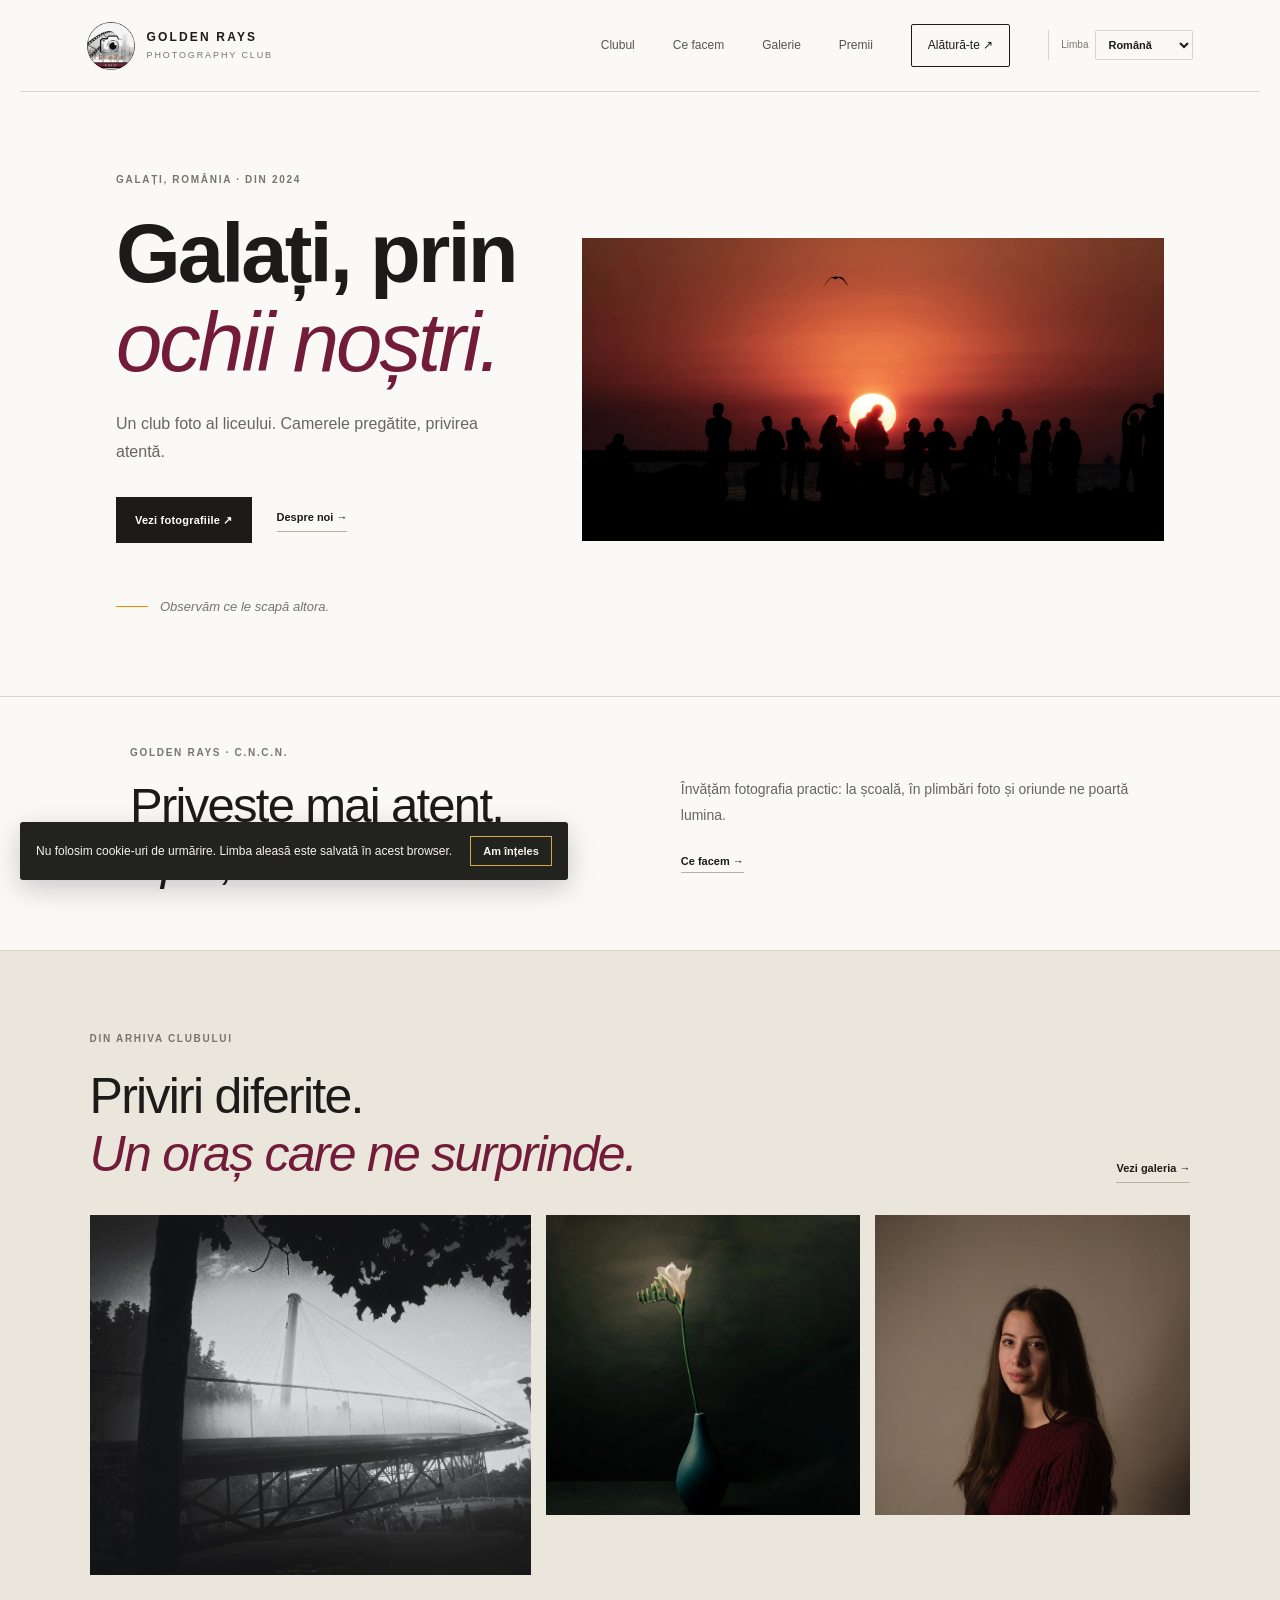
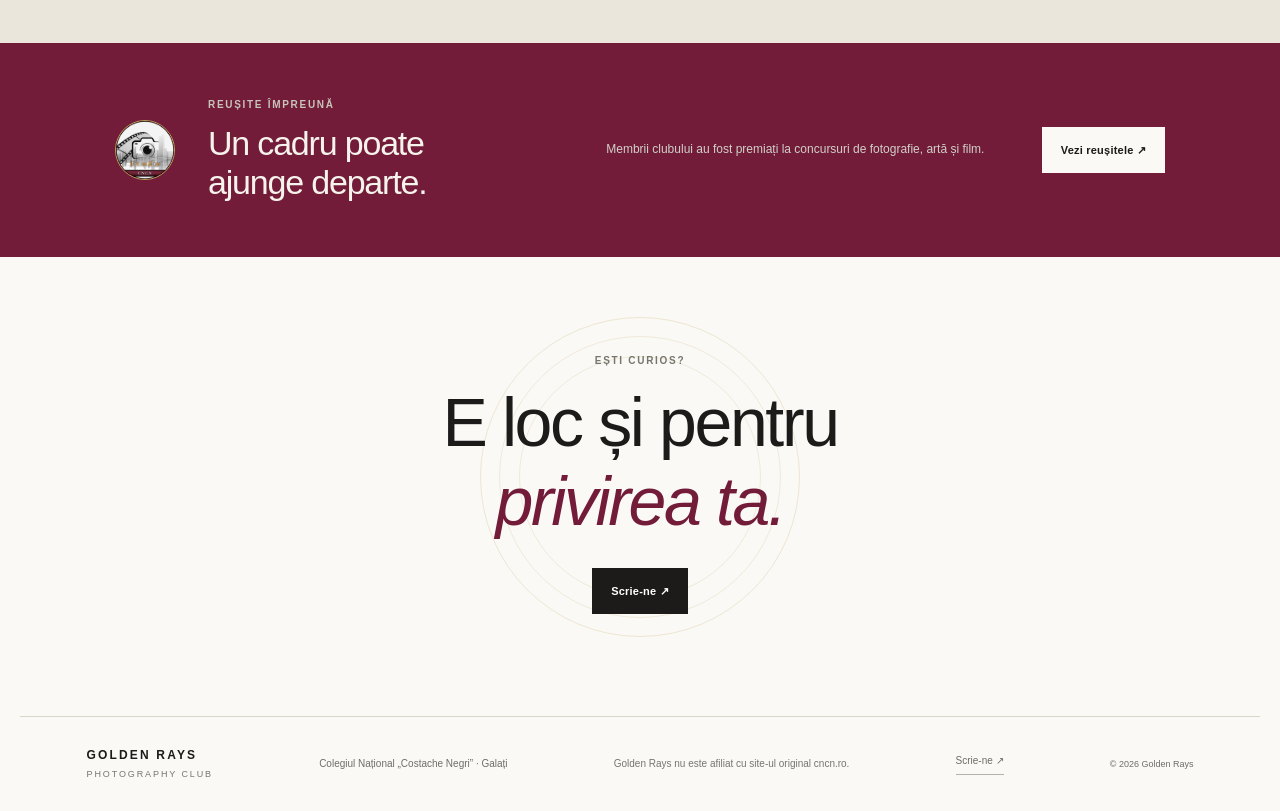
<file: index.html>
<!doctype html><html lang="ro"><head><meta charset="utf-8"><meta name="viewport" content="width=device-width, initial-scale=1"><meta name="theme-color" content="#f6f3ec"><title>Golden Rays — Club foto</title><meta name="description" content="A student photography club in Galați, Romania." data-en="A student photography club in Galați, Romania." data-ro="Un club de fotografie pentru elevi din Galați, România."><link rel="stylesheet" href="css/site.css"></head><body>
<header class="site-header"><a class="brand" href="index.html" aria-label="Golden Rays home"><img src="images/logo-club.png" alt="Golden Rays C.N.C.N."><span><strong>GOLDEN RAYS</strong><small>PHOTOGRAPHY CLUB</small></span></a><button class="menu-toggle" type="button" aria-label="Open menu" aria-expanded="false" aria-controls="site-nav"><span></span><span></span></button><nav class="site-nav" id="site-nav" aria-label="Main navigation"><a href="about.html" class="" data-en="The club" data-ro="Clubul">The club</a><a href="activities.html" class="" data-en="What we do" data-ro="Ce facem">What we do</a><a href="gallery.html" class="" data-en="Gallery" data-ro="Galerie">Gallery</a><a href="awards.html" class="" data-en="Recognition" data-ro="Premii">Recognition</a><a href="contact.html" class="nav-join " data-en="Join us ↗" data-ro="Alătură-te ↗">Join us <span aria-hidden="true">↗</span></a><label class="language-picker"><span data-en="Language" data-ro="Limba">Language</span><select id="language-select" aria-label="Limba / Language"><option value="ro" selected>Română</option><option value="en">English</option></select></label></nav></header>
<main>
<section class="hero"><div class="hero-copy"><p class="eyebrow" data-en="Galați, Romania · Since 2024" data-ro="Galați, România · Din 2024">Galați, Romania · Since 2024</p><h1 data-en="Galați, through<br><em>our eyes.</em>" data-ro="Galați, prin<br><em>ochii noștri.</em>">Galați, through<br><em>our eyes.</em></h1><p class="hero-lede" data-en="A school photography club. Cameras out, eyes open." data-ro="Un club foto al liceului. Camerele pregătite, privirea atentă.">A school photography club. Cameras out, eyes open.</p><div class="hero-actions"><a class="button button-dark" href="gallery.html" data-en="See our photographs ↗" data-ro="Vezi fotografiile ↗">See our photographs ↗</a><a class="text-link" href="about.html" data-en="A little about us →" data-ro="Despre noi →">A little about us →</a></div><div class="hero-note"><span class="note-rule"></span><span data-en="Notice what others miss." data-ro="Observăm ce le scapă altora.">Notice what others miss.</span></div></div><figure class="hero-image"><img src="images/hero-adunarea.webp" alt="Golden sunlight behind the landscape in Galați" fetchpriority="high"></figure></section>
<section class="intro-strip"><p class="eyebrow" data-en="Golden Rays · C.N.C.N." data-ro="Golden Rays · C.N.C.N.">Golden Rays · C.N.C.N.</p><div class="intro-strip-copy"><h2 data-en="Look closer.<br><em>Then look again.</em>" data-ro="Privește mai atent.<br><em>Apoi, încă o dată.</em>">Look closer.<br><em>Then look again.</em></h2><div><p data-en="We learn photography by doing it: in school, on photo walks, and wherever the light takes us." data-ro="Învățăm fotografia practic: la școală, în plimbări foto și oriunde ne poartă lumina.">We learn photography by doing it: in school, on photo walks, and wherever the light takes us.</p><a class="text-link" href="activities.html" data-en="What we do →" data-ro="Ce facem →">What we do →</a></div></div></section>
<section class="gallery-teaser"><div class="gallery-teaser-head"><div><p class="eyebrow" data-en="From the club archive" data-ro="Din arhiva clubului">From the club archive</p><h2 data-en="Different eyes.<br><em>One curious city.</em>" data-ro="Priviri diferite.<br><em>Un oraș care ne surprinde.</em>">Different eyes.<br><em>One curious city.</em></h2></div><a class="text-link" href="gallery.html" data-en="See the gallery →" data-ro="Vezi galeria →">See the gallery →</a></div><div class="teaser-grid"><figure class="teaser-photo teaser-photo--wide"><img src="images/04-dsc-02-36-20.webp" alt="A bridge fading into mist" loading="lazy"></figure><figure class="teaser-photo"><img src="images/01-1-50-4-4.webp" alt="A white flower in a dark vase" loading="lazy"></figure><figure class="teaser-photo"><img src="images/member-ana-workshop.webp" alt="A student photographed during a club portrait workshop" loading="lazy"></figure></div></section>
<section class="recognition-band"><img class="recognition-stamp recognition-logo" src="images/logo-club.png" alt="Golden Rays"><div><p class="eyebrow" data-en="Made together" data-ro="Reușite împreună">Made together</p><h2 data-en="A frame can<br>go a long way." data-ro="Un cadru poate<br>ajunge departe.">A frame can<br>go a long way.</h2></div><p data-en="Members have been recognised in photography, art, and film competitions." data-ro="Membrii clubului au fost premiați la concursuri de fotografie, artă și film.">Members have been recognised in photography, art, and film competitions.</p><a class="button button-light" href="awards.html" data-en="See the milestones ↗" data-ro="Vezi reușitele ↗">See the milestones ↗</a></section>
<section class="join-cta"><p class="eyebrow" data-en="Curious?" data-ro="Ești curios?">Curious?</p><h2 data-en="There’s room<br><em>in the frame.</em>" data-ro="E loc și pentru<br><em>privirea ta.</em>">There’s room<br><em>in the frame.</em></h2><a class="button button-dark" href="contact.html" data-en="Get in touch ↗" data-ro="Scrie-ne ↗">Get in touch ↗</a><div class="sun-lines" aria-hidden="true"></div></section></main><footer class="site-footer"><a class="brand brand-footer" href="index.html"><span><strong>GOLDEN RAYS</strong><small>PHOTOGRAPHY CLUB</small></span></a><span data-en="Colegiul Național „Costache Negri” · Galați" data-ro="Colegiul Național „Costache Negri” · Galați">Colegiul Național „Costache Negri” · Galați</span><span class="independent-footer" data-en="Golden Rays is unaffiliated with the original cncn.ro website." data-ro="Golden Rays nu este afiliat cu site-ul original cncn.ro.">Golden Rays is unaffiliated with the original cncn.ro website.</span><a href="mailto:cncnphotographyclub@gmail.com" data-en="Say hello ↗" data-ro="Scrie-ne ↗">Say hello ↗</a><small>© <span data-year></span> Golden Rays</small></footer><script src="js/site.js"></script></body></html>
</file>
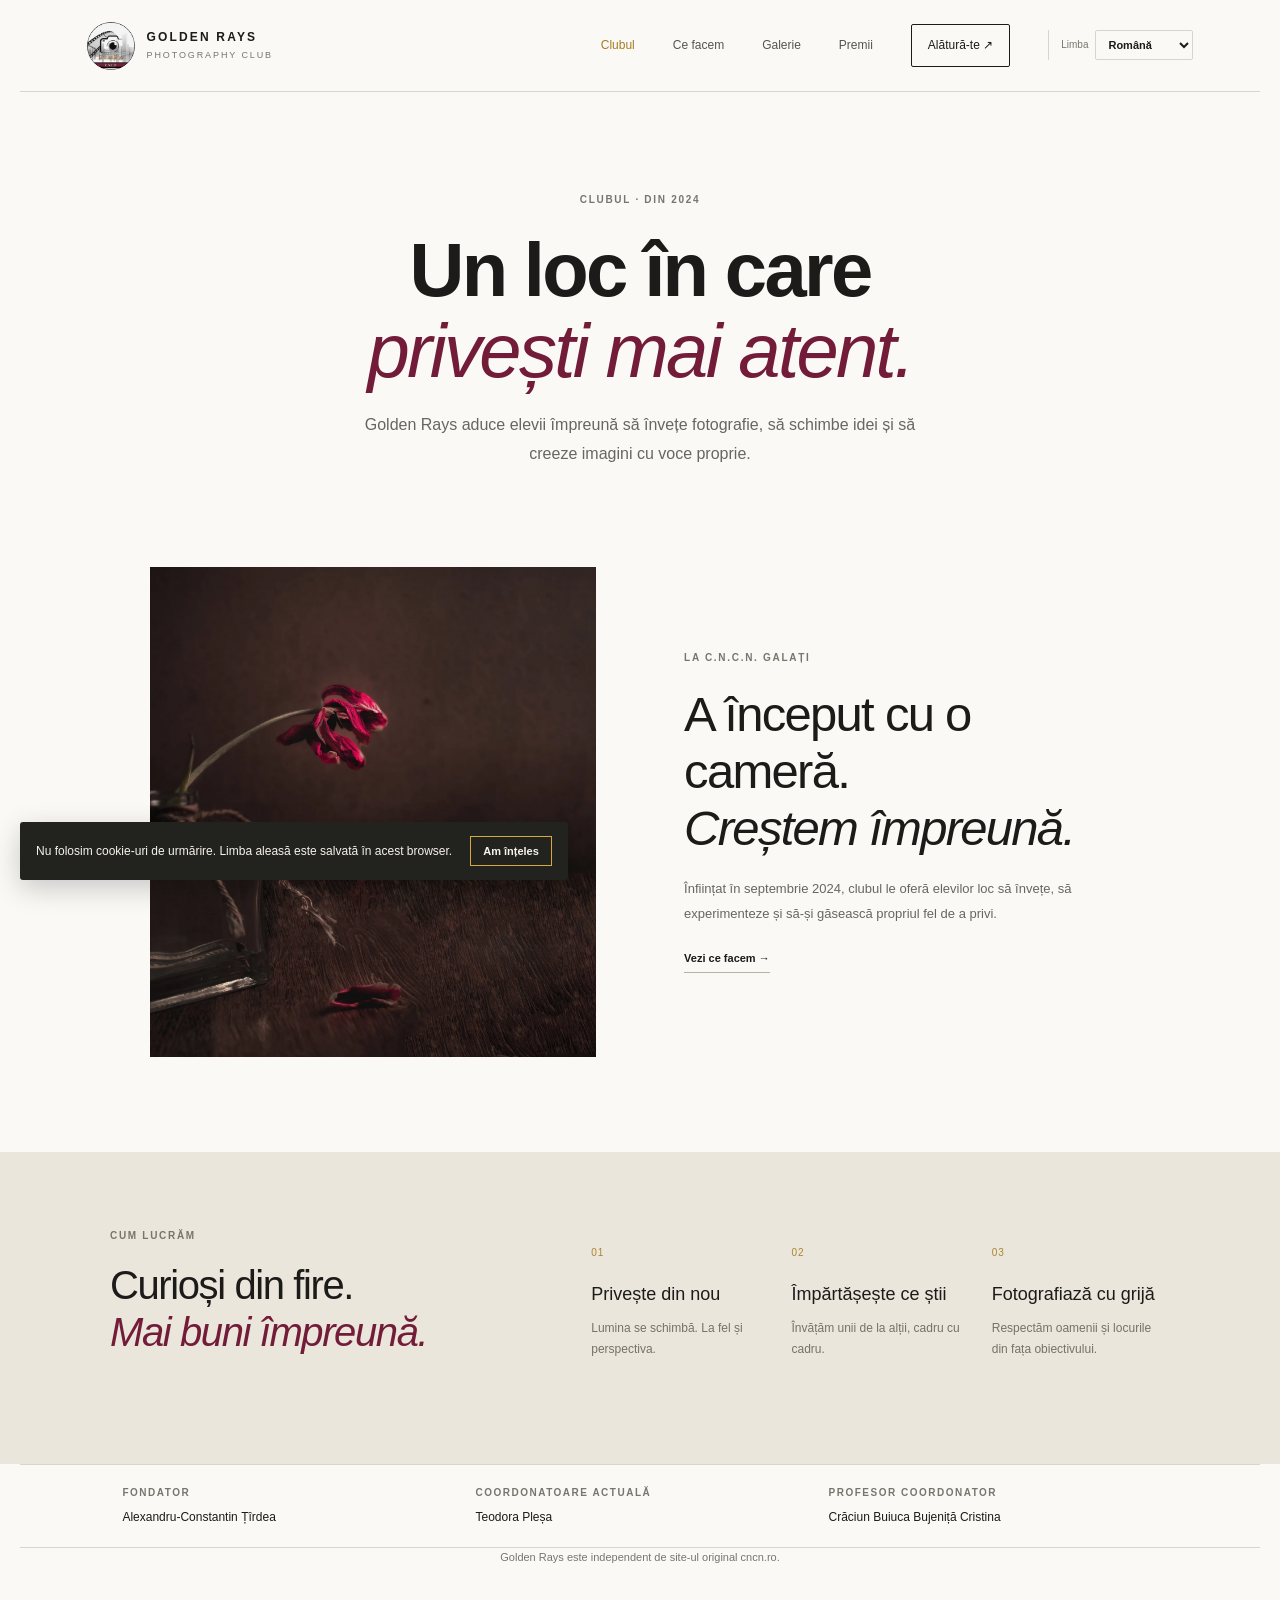
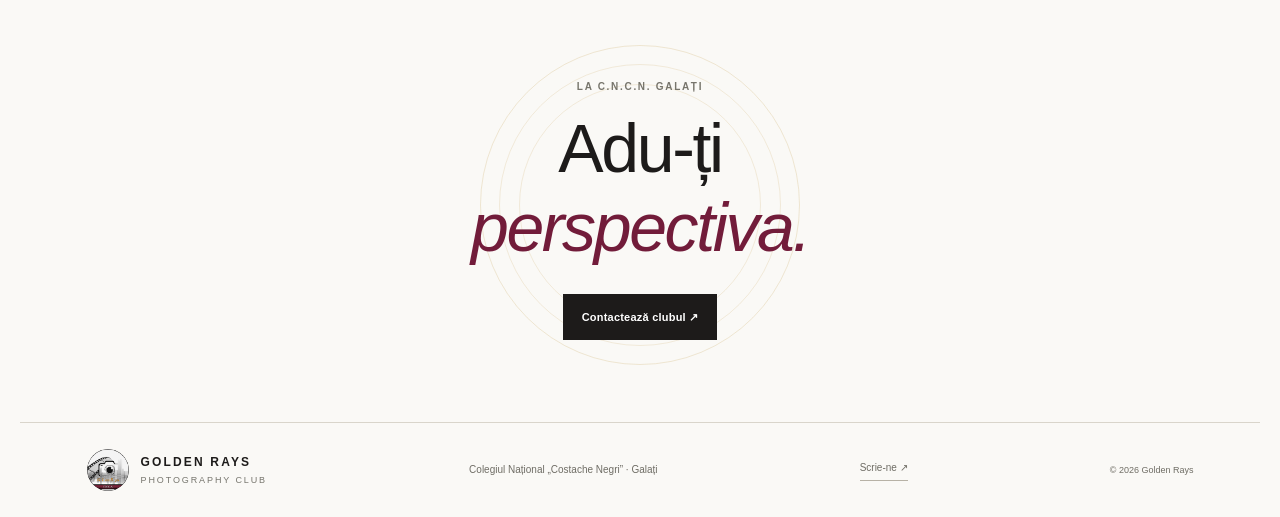
<file: about.html>
<!doctype html><html lang="ro"><head><meta charset="utf-8"><meta name="viewport" content="width=device-width, initial-scale=1"><meta name="theme-color" content="#f6f3ec"><title>Clubul — Golden Rays</title><meta name="description" content="Meet Golden Rays, the student photography club at Colegiul Național Costache Negri in Galați." data-en="Meet Golden Rays, the student photography club at Colegiul Național Costache Negri in Galați." data-ro="Cunoaște Golden Rays, clubul de fotografie al Colegiului Național Costache Negri din Galați."><link rel="stylesheet" href="css/site.css"></head><body>
<header class="site-header"><a class="brand" href="index.html" aria-label="Golden Rays home"><img src="images/logo-club.png" alt="Golden Rays C.N.C.N."><span><strong>GOLDEN RAYS</strong><small>PHOTOGRAPHY CLUB</small></span></a><button class="menu-toggle" type="button" aria-label="Open menu" aria-expanded="false" aria-controls="site-nav"><span></span><span></span></button><nav class="site-nav" id="site-nav" aria-label="Main navigation"><a href="about.html" class="active" data-en="The club" data-ro="Clubul">The club</a><a href="activities.html" class="" data-en="What we do" data-ro="Ce facem">What we do</a><a href="gallery.html" class="" data-en="Gallery" data-ro="Galerie">Gallery</a><a href="awards.html" class="" data-en="Recognition" data-ro="Premii">Recognition</a><a href="contact.html" class="nav-join " data-en="Join us ↗" data-ro="Alătură-te ↗">Join us <span aria-hidden="true">↗</span></a><label class="language-picker"><span data-en="Language" data-ro="Limba">Language</span><select id="language-select" aria-label="Limba / Language"><option value="ro" selected>Română</option><option value="en">English</option></select></label></nav></header>
<main><section class="page-hero page-hero--about"><p class="eyebrow" data-en="The club · Since 2024" data-ro="Clubul · Din 2024">The club · Since 2024</p><h1 data-en="A place to look<br><em>a little closer.</em>" data-ro="Un loc în care<br><em>privești mai atent.</em>">A place to look<br><em>a little closer.</em></h1><p class="page-lede" data-en="Golden Rays brings students together to learn photography, share ideas, and make pictures that feel like their own." data-ro="Golden Rays aduce elevii împreună să învețe fotografie, să schimbe idei și să creeze imagini cu voce proprie.">Golden Rays brings students together to learn photography, share ideas, and make pictures that feel like their own.</p></section><section class="about-feature"><figure><img src="images/30-floare-2-1-1-2-2.webp" alt="A flower arranged against a dark background" loading="lazy"></figure><div class="about-feature-copy"><p class="eyebrow" data-en="At C.N.C.N. Galați" data-ro="La C.N.C.N. Galați">At C.N.C.N. Galați</p><h2 data-en="Started with a camera.<br><em>Growing together.</em>" data-ro="A început cu o cameră.<br><em>Creștem împreună.</em>">Started with a camera.<br><em>Growing together.</em></h2><p data-en="Founded in September 2024, the club makes space for students to learn, experiment, and find their own way of seeing." data-ro="Înființat în septembrie 2024, clubul le oferă elevilor loc să învețe, să experimenteze și să-și găsească propriul fel de a privi.">Founded in September 2024, the club makes space for students to learn, experiment, and find their own way of seeing.</p><a class="text-link" href="activities.html" data-en="See what happens here →" data-ro="Vezi ce facem →">See what happens here →</a></div></section><section class="values-section"><div class="section-heading"><p class="eyebrow" data-en="The way we work" data-ro="Cum lucrăm">The way we work</p><h2 data-en="Curious by nature.<br><em>Better together.</em>" data-ro="Curioși din fire.<br><em>Mai buni împreună.</em>">Curious by nature.<br><em>Better together.</em></h2></div><div class="values-grid"><article><span>01</span><h3 data-en="Look again" data-ro="Privește din nou">Look again</h3><p data-en="Light changes. So can your point of view." data-ro="Lumina se schimbă. La fel și perspectiva.">Light changes. So can your point of view.</p></article><article><span>02</span><h3 data-en="Share what you know" data-ro="Împărtășește ce știi">Share what you know</h3><p data-en="We learn from each other, one frame at a time." data-ro="Învățăm unii de la alții, cadru cu cadru.">We learn from each other, one frame at a time.</p></article><article><span>03</span><h3 data-en="Make with care" data-ro="Fotografiază cu grijă">Make with care</h3><p data-en="Respect the people and places in front of the lens." data-ro="Respectăm oamenii și locurile din fața obiectivului.">Respect the people and places in front of the lens.</p></article></div></section><section class="coordinator-note" aria-label="Club coordinators"><p><span data-en="Founder" data-ro="Fondator">Founder</span><strong>Alexandru-Constantin Țîrdea</strong></p><p><span data-en="Current coordinator" data-ro="Coordonatoare actuală">Current coordinator</span><strong>Teodora Pleșa</strong></p><p><span data-en="Coordinating teacher" data-ro="Profesor coordonator">Coordinating teacher</span><strong>Crăciun Buiuca Bujeniță Cristina</strong></p></section><p class="independent-note" data-en="Golden Rays is independent from the original cncn.ro website." data-ro="Golden Rays este independent de site-ul original cncn.ro.">Golden Rays is independent from the original cncn.ro website.</p><section class="join-cta join-cta--compact"><p class="eyebrow" data-en="At C.N.C.N. Galați" data-ro="La C.N.C.N. Galați">At C.N.C.N. Galați</p><h2 data-en="Bring your<br><em>point of view.</em>" data-ro="Adu-ți<br><em>perspectiva.</em>">Bring your<br><em>point of view.</em></h2><a class="button button-dark" href="contact.html" data-en="Contact the club ↗" data-ro="Contactează clubul ↗">Contact the club ↗</a><div class="sun-lines" aria-hidden="true"></div></section></main><footer class="site-footer"><a class="brand brand-footer" href="index.html"><img src="images/logo-club.png" alt="Golden Rays C.N.C.N."><span><strong>GOLDEN RAYS</strong><small>PHOTOGRAPHY CLUB</small></span></a><span data-en="Colegiul Național „Costache Negri” · Galați" data-ro="Colegiul Național „Costache Negri” · Galați">Colegiul Național „Costache Negri” · Galați</span><a href="mailto:cncnphotographyclub@gmail.com" data-en="Say hello ↗" data-ro="Scrie-ne ↗">Say hello ↗</a><small>© <span data-year></span> Golden Rays</small></footer><script src="js/site.js"></script></body></html>
</file>
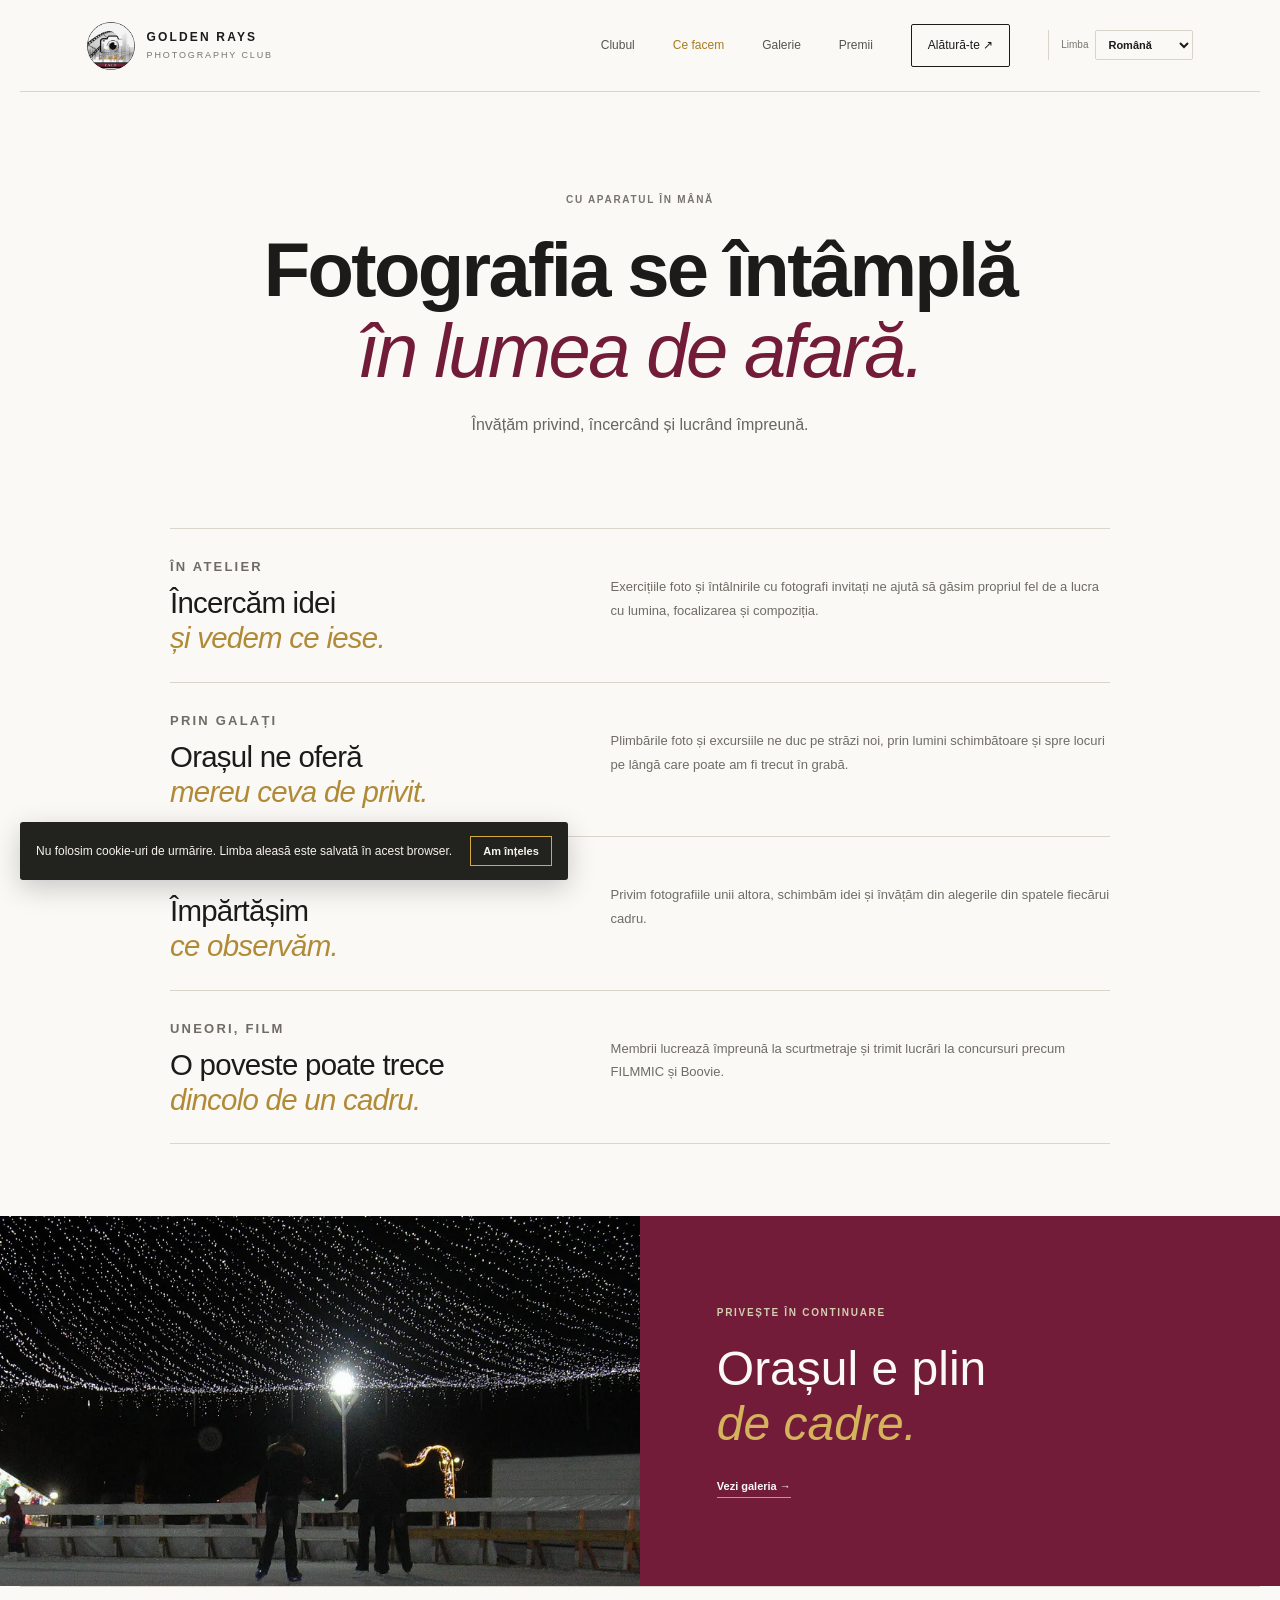
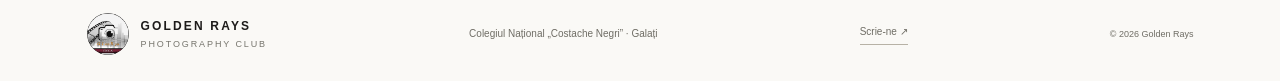
<file: activities.html>
<!doctype html><html lang="ro"><head><meta charset="utf-8"><meta name="viewport" content="width=device-width, initial-scale=1"><meta name="theme-color" content="#f6f3ec"><title>Ce facem — Golden Rays</title><meta name="description" content="Photo lessons, workshops, walks, and creative projects with Golden Rays." data-en="Photo lessons, workshops, walks, and creative projects with Golden Rays." data-ro="Lecții foto, ateliere, plimbări și proiecte creative Golden Rays."><link rel="stylesheet" href="css/site.css"></head><body>
<header class="site-header"><a class="brand" href="index.html" aria-label="Golden Rays home"><img src="images/logo-club.png" alt="Golden Rays C.N.C.N."><span><strong>GOLDEN RAYS</strong><small>PHOTOGRAPHY CLUB</small></span></a><button class="menu-toggle" type="button" aria-label="Open menu" aria-expanded="false" aria-controls="site-nav"><span></span><span></span></button><nav class="site-nav" id="site-nav" aria-label="Main navigation"><a href="about.html" class="" data-en="The club" data-ro="Clubul">The club</a><a href="activities.html" class="active" data-en="What we do" data-ro="Ce facem">What we do</a><a href="gallery.html" class="" data-en="Gallery" data-ro="Galerie">Gallery</a><a href="awards.html" class="" data-en="Recognition" data-ro="Premii">Recognition</a><a href="contact.html" class="nav-join " data-en="Join us ↗" data-ro="Alătură-te ↗">Join us <span aria-hidden="true">↗</span></a><label class="language-picker"><span data-en="Language" data-ro="Limba">Language</span><select id="language-select" aria-label="Limba / Language"><option value="ro" selected>Română</option><option value="en">English</option></select></label></nav></header>
<main>
<section class="page-hero"><p class="eyebrow" data-en="Out with the camera" data-ro="Cu aparatul în mână">Out with the camera</p><h1 data-en="Photography happens<br><em>out in the world.</em>" data-ro="Fotografia se întâmplă<br><em>în lumea de afară.</em>">Photography happens<br><em>out in the world.</em></h1><p class="page-lede" data-en="We learn by looking, trying, and making things together." data-ro="Învățăm privind, încercând și lucrând împreună.">We learn by looking, trying, and making things together.</p></section>
<section class="activity-rows">
<article class="activity-row"><div><p class="eyebrow" data-en="In the workshop" data-ro="În atelier">In the workshop</p><h2 data-en="We try things<br><em>and see what happens.</em>" data-ro="Încercăm idei<br><em>și vedem ce iese.</em>">We try things<br><em>and see what happens.</em></h2></div><div class="activity-row-copy"><p data-en="Camera exercises and conversations with visiting photographers help us find our own way with light, focus, and composition." data-ro="Exercițiile foto și întâlnirile cu fotografi invitați ne ajută să găsim propriul fel de a lucra cu lumina, focalizarea și compoziția.">Camera exercises and conversations with visiting photographers help us find our own way with light, focus, and composition.</p></div></article>
<article class="activity-row"><div><p class="eyebrow" data-en="Out in Galați" data-ro="Prin Galați">Out in Galați</p><h2 data-en="The city gives us<br><em>plenty to look at.</em>" data-ro="Orașul ne oferă<br><em>mereu ceva de privit.</em>">The city gives us<br><em>plenty to look at.</em></h2></div><div class="activity-row-copy"><p data-en="Photo walks and school trips take us to new streets, changing light, and views we might have hurried past." data-ro="Plimbările foto și excursiile ne duc pe străzi noi, prin lumini schimbătoare și spre locuri pe lângă care poate am fi trecut în grabă.">Photo walks and school trips take us to new streets, changing light, and views we might have hurried past.</p></div></article>
<article class="activity-row"><div><p class="eyebrow" data-en="Around the table" data-ro="Împreună">Around the table</p><h2 data-en="We share what<br><em>we notice.</em>" data-ro="Împărtășim<br><em>ce observăm.</em>">We share what<br><em>we notice.</em></h2></div><div class="activity-row-copy"><p data-en="We look through each other’s photographs, trade ideas, and learn from the choices behind every frame." data-ro="Privim fotografiile unii altora, schimbăm idei și învățăm din alegerile din spatele fiecărui cadru.">We look through each other’s photographs, trade ideas, and learn from the choices behind every frame.</p></div></article>
<article class="activity-row"><div><p class="eyebrow" data-en="Sometimes, film" data-ro="Uneori, film">Sometimes, film</p><h2 data-en="A story can move<br><em>beyond one frame.</em>" data-ro="O poveste poate trece<br><em>dincolo de un cadru.</em>">A story can move<br><em>beyond one frame.</em></h2></div><div class="activity-row-copy"><p data-en="Members work together on short films and submit work to competitions such as FILMMIC and Boovie." data-ro="Membrii lucrează împreună la scurtmetraje și trimit lucrări la concursuri precum FILMMIC și Boovie.">Members work together on short films and submit work to competitions such as FILMMIC and Boovie.</p></div></article>
</section>
<section class="activity-image-band"><img src="images/member-camelia-rink.webp" alt="An outdoor skating rink at night, lit by street lamps" loading="lazy"><div><p class="eyebrow" data-en="Keep looking" data-ro="Privește în continuare">Keep looking</p><h2 data-en="The city is<br><em>full of frames.</em>" data-ro="Orașul e plin<br><em>de cadre.</em>">The city is<br><em>full of frames.</em></h2><a class="text-link text-link-light" href="gallery.html" data-en="See the gallery →" data-ro="Vezi galeria →">See the gallery →</a></div></section>
</main><footer class="site-footer"><a class="brand brand-footer" href="index.html"><img src="images/logo-club.png" alt="Golden Rays C.N.C.N."><span><strong>GOLDEN RAYS</strong><small>PHOTOGRAPHY CLUB</small></span></a><span data-en="Colegiul Național „Costache Negri” · Galați" data-ro="Colegiul Național „Costache Negri” · Galați">Colegiul Național „Costache Negri” · Galați</span><a href="mailto:cncnphotographyclub@gmail.com" data-en="Say hello ↗" data-ro="Scrie-ne ↗">Say hello ↗</a><small>© <span data-year></span> Golden Rays</small></footer><script src="js/site.js"></script></body></html>
</file>
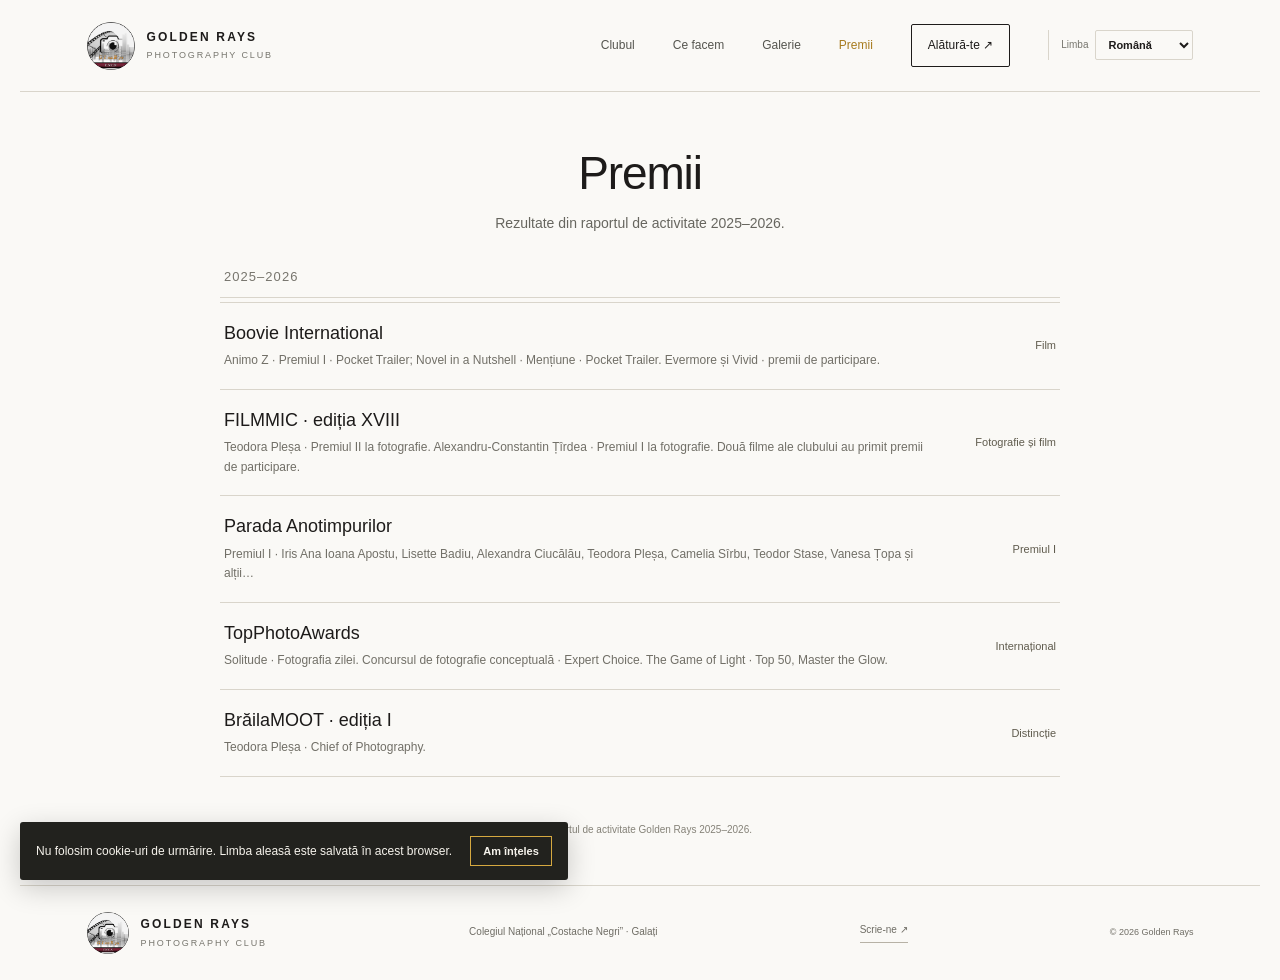
<file: awards.html>
<!doctype html><html lang="ro"><head><meta charset="utf-8"><meta name="viewport" content="width=device-width, initial-scale=1"><meta name="theme-color" content="#f6f3ec"><title>Premii — Golden Rays</title><meta name="description" content="Selected competition recognition earned by Golden Rays members." data-en="Selected competition recognition earned by Golden Rays members." data-ro="Premii obținute de membrii Golden Rays la concursuri."><link rel="stylesheet" href="css/site.css"></head><body>
<header class="site-header"><a class="brand" href="index.html" aria-label="Golden Rays home"><img src="images/logo-club.png" alt="Golden Rays C.N.C.N."><span><strong>GOLDEN RAYS</strong><small>PHOTOGRAPHY CLUB</small></span></a><button class="menu-toggle" type="button" aria-label="Open menu" aria-expanded="false" aria-controls="site-nav"><span></span><span></span></button><nav class="site-nav" id="site-nav" aria-label="Main navigation"><a href="about.html" class="" data-en="The club" data-ro="Clubul">The club</a><a href="activities.html" class="" data-en="What we do" data-ro="Ce facem">What we do</a><a href="gallery.html" class="" data-en="Gallery" data-ro="Galerie">Gallery</a><a href="awards.html" class="active" data-en="Recognition" data-ro="Premii">Recognition</a><a href="contact.html" class="nav-join " data-en="Join us ↗" data-ro="Alătură-te ↗">Join us <span aria-hidden="true">↗</span></a><label class="language-picker"><span data-en="Language" data-ro="Limba">Language</span><select id="language-select" aria-label="Limba / Language"><option value="ro" selected>Română</option><option value="en">English</option></select></label></nav></header>
<main><section class="page-hero awards-hero"><h1 data-en="Recognition" data-ro="Premii">Recognition</h1><p class="page-lede" data-en="Results from the 2025–2026 activity report." data-ro="Rezultate din raportul de activitate 2025–2026.">Results from the 2025–2026 activity report.</p></section><section class="awards-list-section"><h2 class="awards-year" data-en="2025–2026" data-ro="2025–2026">2025–2026</h2><div class="awards-list">
<article class="award-row"><div><h2>Boovie International</h2><p class="award-detail" data-en="Animo Z · 1st prize · Pocket Trailer; Novel in a Nutshell · Mention · Pocket Trailer. Evermore and Vivid · participation prizes." data-ro="Animo Z · Premiul I · Pocket Trailer; Novel in a Nutshell · Mențiune · Pocket Trailer. Evermore și Vivid · premii de participare.">Animo Z · 1st prize · Pocket Trailer; Novel in a Nutshell · Mention · Pocket Trailer. Evermore and Vivid · participation prizes.</p></div><span class="award-result" data-en="Film" data-ro="Film">Film</span></article>
<article class="award-row"><div><h2>FILMMIC · ediția XVIII</h2><p class="award-detail" data-en="Teodora Pleșa · 2nd prize in photography. Alexandru-Constantin Țîrdea · 1st prize in photography. Two club films received participation prizes." data-ro="Teodora Pleșa · Premiul II la fotografie. Alexandru-Constantin Țîrdea · Premiul I la fotografie. Două filme ale clubului au primit premii de participare.">Teodora Pleșa · 2nd prize in photography. Alexandru-Constantin Țîrdea · 1st prize in photography. Two club films received participation prizes.</p></div><span class="award-result" data-en="Photography & film" data-ro="Fotografie și film">Photography &amp; film</span></article>
<article class="award-row"><div><h2>Parada Anotimpurilor</h2><p class="award-detail" data-en="1st prize · Iris Ana Ioana Apostu, Lisette Badiu, Alexandra Ciucălău, Teodora Pleșa, Camelia Sîrbu, Teodor Stase, Vanessa Topa and more…" data-ro="Premiul I · Iris Ana Ioana Apostu, Lisette Badiu, Alexandra Ciucălău, Teodora Pleșa, Camelia Sîrbu, Teodor Stase, Vanesa Țopa și alții…">1st prize · Iris Ana Ioana Apostu, Lisette Badiu, Alexandra Ciucălău, Teodora Pleșa, Camelia Sîrbu, Teodor Stase, Vanesa Țopa și alții…</p></div><span class="award-result" data-en="1st prize" data-ro="Premiul I">1st prize</span></article>
<article class="award-row"><div><h2>TopPhotoAwards</h2><p class="award-detail" data-en="Solitude · Photo of the Day. Conceptual Photography Contest · Expert Choice. The Game of Light · Top 50, Master the Glow." data-ro="Solitude · Fotografia zilei. Concursul de fotografie conceptuală · Expert Choice. The Game of Light · Top 50, Master the Glow.">Solitude · Photo of the Day. Conceptual Photography Contest · Expert Choice. The Game of Light · Top 50, Master the Glow.</p></div><span class="award-result" data-en="International" data-ro="Internațional">International</span></article>
<article class="award-row"><div><h2>BrăilaMOOT · ediția I</h2><p class="award-detail" data-en="Teodora Pleșa · Chief of Photography." data-ro="Teodora Pleșa · Chief of Photography.">Teodora Pleșa · Chief of Photography.</p></div><span class="award-result" data-en="Recognition" data-ro="Distincție">Recognition</span></article>

</div><p class="awards-source" data-en="From the Golden Rays 2025–2026 activity report." data-ro="Din raportul de activitate Golden Rays 2025–2026.">From the Golden Rays 2025–2026 activity report.</p></section></main><footer class="site-footer"><a class="brand brand-footer" href="index.html"><img src="images/logo-club.png" alt="Golden Rays C.N.C.N."><span><strong>GOLDEN RAYS</strong><small>PHOTOGRAPHY CLUB</small></span></a><span data-en="Colegiul Național „Costache Negri” · Galați" data-ro="Colegiul Național „Costache Negri” · Galați">Colegiul Național „Costache Negri” · Galați</span><a href="mailto:cncnphotographyclub@gmail.com" data-en="Say hello ↗" data-ro="Scrie-ne ↗">Say hello ↗</a><small>© <span data-year></span> Golden Rays</small></footer><script src="js/site.js"></script></body></html>
</file>
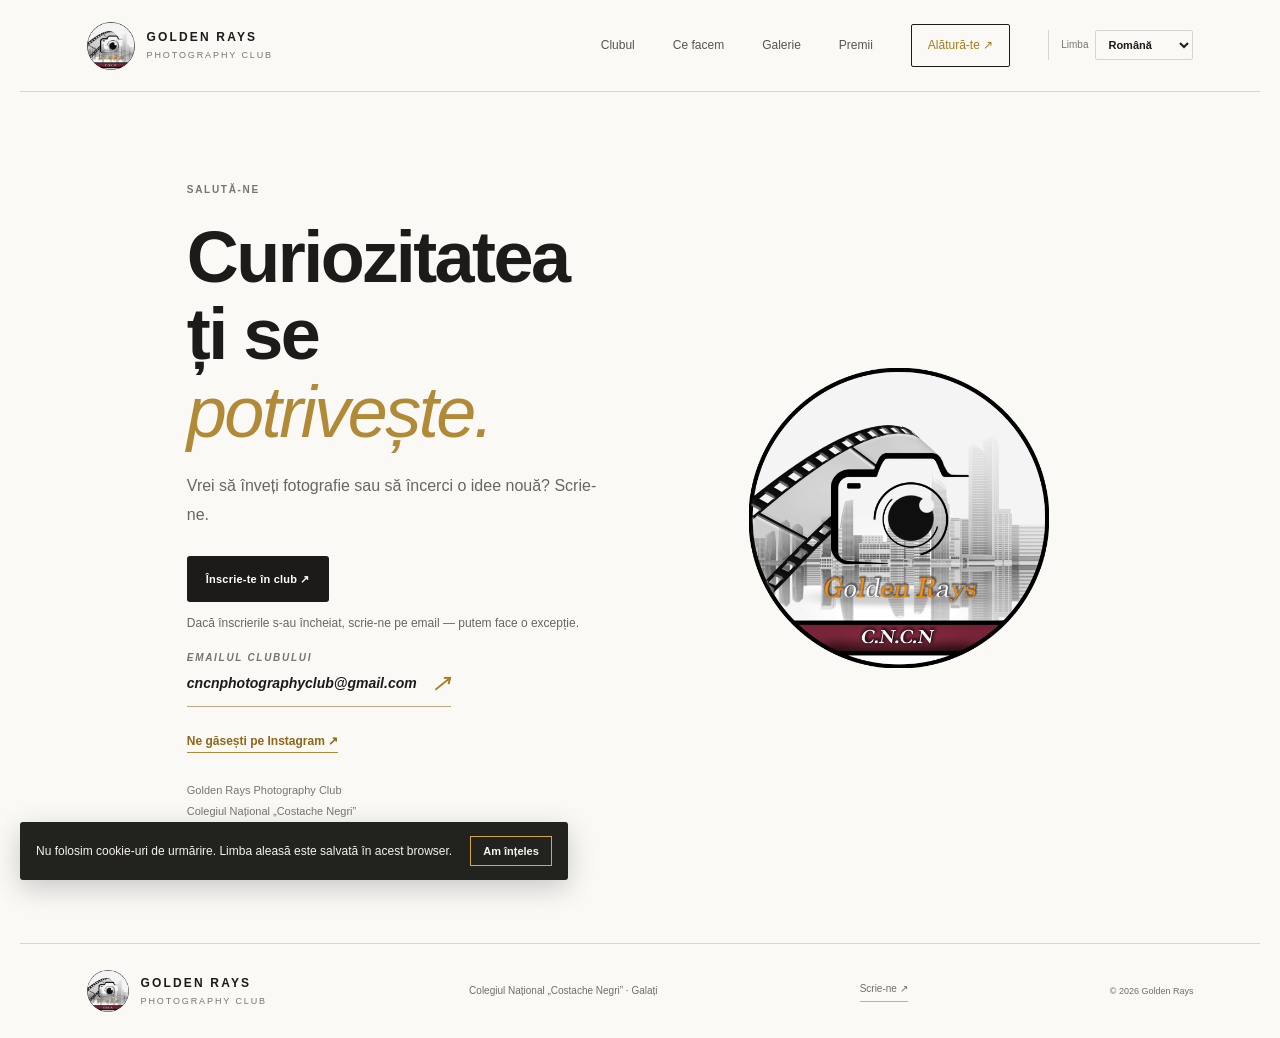
<file: contact.html>
<!doctype html><html lang="ro"><head><meta charset="utf-8"><meta name="viewport" content="width=device-width, initial-scale=1"><meta name="theme-color" content="#f6f3ec"><title>Alătură-te — Golden Rays</title><meta name="description" content="Get in touch with Golden Rays Photography Club in Galați." data-en="Get in touch with Golden Rays Photography Club in Galați." data-ro="Contactează clubul de fotografie Golden Rays din Galați."><link rel="stylesheet" href="css/site.css"></head><body>
<header class="site-header"><a class="brand" href="index.html" aria-label="Golden Rays home"><img src="images/logo-club.png" alt="Golden Rays C.N.C.N."><span><strong>GOLDEN RAYS</strong><small>PHOTOGRAPHY CLUB</small></span></a><button class="menu-toggle" type="button" aria-label="Open menu" aria-expanded="false" aria-controls="site-nav"><span></span><span></span></button><nav class="site-nav" id="site-nav" aria-label="Main navigation"><a href="about.html" class="" data-en="The club" data-ro="Clubul">The club</a><a href="activities.html" class="" data-en="What we do" data-ro="Ce facem">What we do</a><a href="gallery.html" class="" data-en="Gallery" data-ro="Galerie">Gallery</a><a href="awards.html" class="" data-en="Recognition" data-ro="Premii">Recognition</a><a href="contact.html" class="nav-join active" data-en="Join us ↗" data-ro="Alătură-te ↗">Join us <span aria-hidden="true">↗</span></a><label class="language-picker"><span data-en="Language" data-ro="Limba">Language</span><select id="language-select" aria-label="Limba / Language"><option value="ro" selected>Română</option><option value="en">English</option></select></label></nav></header>
<main><section class="contact-main"><div class="contact-copy"><p class="eyebrow" data-en="Say hello" data-ro="Salută-ne">Say hello</p><h1 data-en="Curiosity looks<br><em>good on you.</em>" data-ro="Curiozitatea ți se<br><em>potrivește.</em>">Curiosity looks<br><em>good on you.</em></h1><p class="page-lede" data-en="Want to learn photography or try a new idea? Write to the club." data-ro="Vrei să înveți fotografie sau să încerci o idee nouă? Scrie-ne.">Want to learn photography or try a new idea? Write to the club.</p><div class="join-links"><a class="button button-dark" href="https://forms.gle/SBLFQ5A9atHRXiiT7" target="_blank" rel="noopener" data-en="Sign up for the club ↗" data-ro="Înscrie-te în club ↗">Sign up for the club <span aria-hidden="true">↗</span></a><p data-en="If admissions have closed, email us — we can make an exception." data-ro="Dacă înscrierile s-au încheiat, scrie-ne pe email — putem face o excepție.">If admissions have closed, email us — we can make an exception.</p></div><a class="contact-email" href="mailto:cncnphotographyclub@gmail.com"><span class="eyebrow" data-en="Club email" data-ro="Emailul clubului">Club email</span><strong>cncnphotographyclub@gmail.com</strong><span class="contact-arrow" aria-hidden="true">↗</span></a><p class="social-link"><a href="https://www.instagram.com/cncn.photo.club/" target="_blank" rel="noopener" data-en="Find us on Instagram ↗" data-ro="Ne găsești pe Instagram ↗">Find us on Instagram ↗</a></p><p class="contact-detail">Golden Rays Photography Club<br>Colegiul Național „Costache Negri”<br>Galați, România</p></div><div class="contact-art"><img src="images/logo-club.png" alt="Golden Rays C.N.C.N. club logo"></div></section></main><footer class="site-footer"><a class="brand brand-footer" href="index.html"><img src="images/logo-club.png" alt="Golden Rays C.N.C.N."><span><strong>GOLDEN RAYS</strong><small>PHOTOGRAPHY CLUB</small></span></a><span data-en="Colegiul Național „Costache Negri” · Galați" data-ro="Colegiul Național „Costache Negri” · Galați">Colegiul Național „Costache Negri” · Galați</span><a href="mailto:cncnphotographyclub@gmail.com" data-en="Say hello ↗" data-ro="Scrie-ne ↗">Say hello ↗</a><small>© <span data-year></span> Golden Rays</small></footer><script src="js/site.js"></script></body></html>
</file>
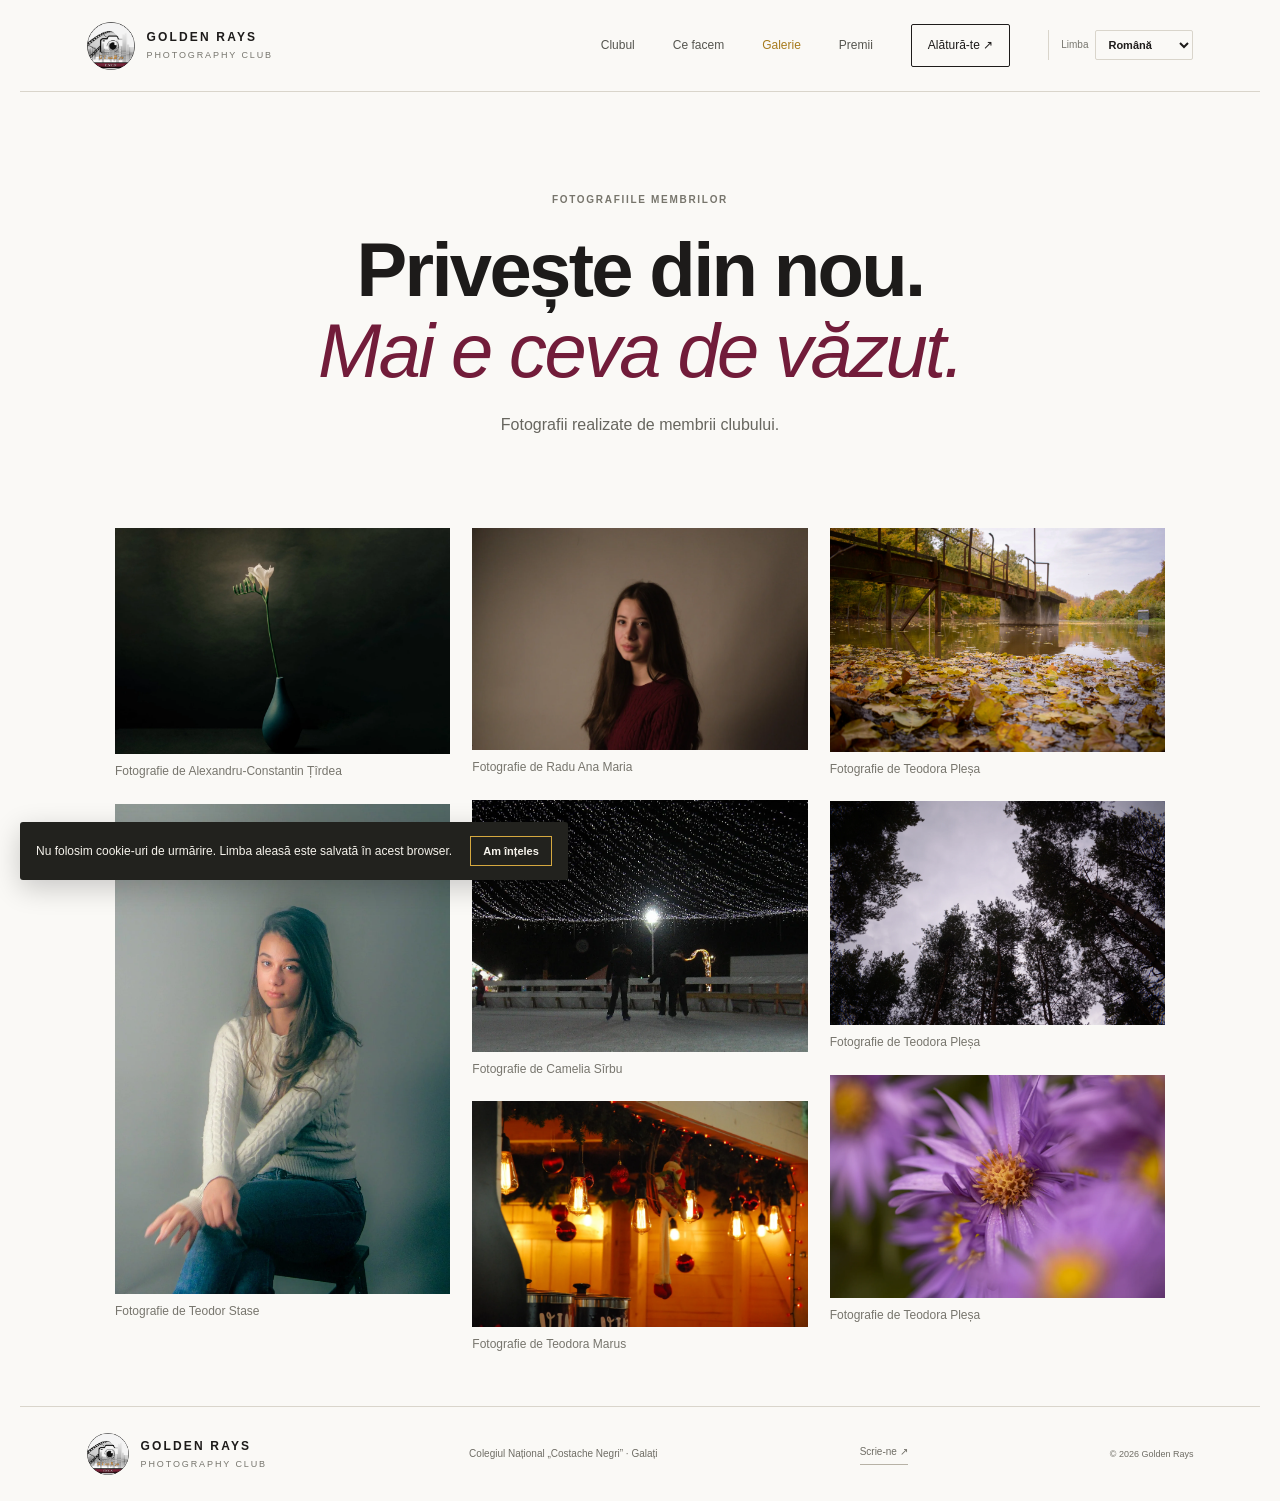
<file: gallery.html>
<!doctype html><html lang="ro"><head><meta charset="utf-8"><meta name="viewport" content="width=device-width, initial-scale=1"><meta name="theme-color" content="#f6f3ec"><title>Galerie — Golden Rays</title><meta name="description" content="A selection from Golden Rays photography archive." data-en="A selection from Golden Rays photography archive." data-ro="O selecție din arhiva foto Golden Rays."><link rel="stylesheet" href="css/site.css"></head><body>
<header class="site-header"><a class="brand" href="index.html" aria-label="Golden Rays home"><img src="images/logo-club.png" alt="Golden Rays C.N.C.N."><span><strong>GOLDEN RAYS</strong><small>PHOTOGRAPHY CLUB</small></span></a><button class="menu-toggle" type="button" aria-label="Open menu" aria-expanded="false" aria-controls="site-nav"><span></span><span></span></button><nav class="site-nav" id="site-nav" aria-label="Main navigation"><a href="about.html" class="" data-en="The club" data-ro="Clubul">The club</a><a href="activities.html" class="" data-en="What we do" data-ro="Ce facem">What we do</a><a href="gallery.html" class="active" data-en="Gallery" data-ro="Galerie">Gallery</a><a href="awards.html" class="" data-en="Recognition" data-ro="Premii">Recognition</a><a href="contact.html" class="nav-join " data-en="Join us ↗" data-ro="Alătură-te ↗">Join us <span aria-hidden="true">↗</span></a><label class="language-picker"><span data-en="Language" data-ro="Limba">Language</span><select id="language-select" aria-label="Limba / Language"><option value="ro" selected>Română</option><option value="en">English</option></select></label></nav></header>
<main><section class="page-hero gallery-page-hero"><p class="eyebrow" data-en="Members’ photographs" data-ro="Fotografiile membrilor">Members’ photographs</p><h1 data-en="Look again.<br><em>There’s always more.</em>" data-ro="Privește din nou.<br><em>Mai e ceva de văzut.</em>">Look again.<br><em>There’s always more.</em></h1><p class="page-lede" data-en="Photographs made by members of the club." data-ro="Fotografii realizate de membrii clubului.">Photographs made by members of the club.</p></section><section class="photo-grid" aria-label="Selected photographs">
<figure class="photo-card"><a href="images/01-1-50-4-4.webp" data-full="images/01-1-50-4-4.webp"><img src="images/01-1-50-4-4.webp" alt="A flower against a dark background" loading="lazy"></a><figcaption><span data-en="Photo by Alexandru-Constantin Țîrdea" data-ro="Fotografie de Alexandru-Constantin Țîrdea">Photo by Alexandru-Constantin Țîrdea</span></figcaption></figure>
<figure class="photo-card"><a href="images/member-teodor-stase.webp" data-full="images/member-teodor-stase.webp"><img src="images/member-teodor-stase.webp" alt="A member's photograph from a club workshop" loading="lazy"></a><figcaption><span data-en="Photo by Teodor Stase" data-ro="Fotografie de Teodor Stase">Photo by Teodor Stase</span></figcaption></figure>
<figure class="photo-card"><a href="images/member-ana-workshop.webp" data-full="images/member-ana-workshop.webp"><img src="images/member-ana-workshop.webp" alt="A member's photograph from a club workshop" loading="lazy"></a><figcaption><span data-en="Photo by Radu Ana Maria" data-ro="Fotografie de Radu Ana Maria">Photo by Radu Ana Maria</span></figcaption></figure>
<figure class="photo-card"><a href="images/member-camelia-rink.webp" data-full="images/member-camelia-rink.webp"><img src="images/member-camelia-rink.webp" alt="Outdoor skating rink at night, lit by street lamps" loading="lazy"></a><figcaption><span data-en="Photo by Camelia Sîrbu" data-ro="Fotografie de Camelia Sîrbu">Photo by Camelia Sîrbu</span></figcaption></figure>
<figure class="photo-card"><a href="images/member-teodora-marus-market.webp" data-full="images/member-teodora-marus-market.webp"><img src="images/member-teodora-marus-market.webp" alt="Warm lights at a market stall" loading="lazy"></a><figcaption><span data-en="Photo by Teodora Marus" data-ro="Fotografie de Teodora Marus">Photo by Teodora Marus</span></figcaption></figure>
<figure class="photo-card"><a href="images/member-teodora-bridge.webp" data-full="images/member-teodora-bridge.webp"><img src="images/member-teodora-bridge.webp" alt="An autumn walk beside the river" loading="lazy"></a><figcaption><span data-en="Photo by Teodora Pleșa" data-ro="Fotografie de Teodora Pleșa">Photo by Teodora Pleșa</span></figcaption></figure>
<figure class="photo-card"><a href="images/member-teodora-church.webp" data-full="images/member-teodora-church.webp"><img src="images/member-teodora-church.webp" alt="A church framed by autumn trees" loading="lazy"></a><figcaption><span data-en="Photo by Teodora Pleșa" data-ro="Fotografie de Teodora Pleșa">Photo by Teodora Pleșa</span></figcaption></figure>
<figure class="photo-card"><a href="images/member-teodora-nature.webp" data-full="images/member-teodora-nature.webp"><img src="images/member-teodora-nature.webp" alt="A flower photographed up close" loading="lazy"></a><figcaption><span data-en="Photo by Teodora Pleșa" data-ro="Fotografie de Teodora Pleșa">Photo by Teodora Pleșa</span></figcaption></figure>
</section></main><footer class="site-footer"><a class="brand brand-footer" href="index.html"><img src="images/logo-club.png" alt="Golden Rays C.N.C.N."><span><strong>GOLDEN RAYS</strong><small>PHOTOGRAPHY CLUB</small></span></a><span data-en="Colegiul Național „Costache Negri” · Galați" data-ro="Colegiul Național „Costache Negri” · Galați">Colegiul Național „Costache Negri” · Galați</span><a href="mailto:cncnphotographyclub@gmail.com" data-en="Say hello ↗" data-ro="Scrie-ne ↗">Say hello ↗</a><small>© <span data-year></span> Golden Rays</small></footer><script src="js/site.js"></script></body></html>
</file>
<file: css/site.css>
@font-face{font-family:"Lora";src:url("../fonts/Lora-Regular.ttf") format("truetype");font-weight:400;font-style:normal;font-display:swap}@font-face{font-family:"Lora";src:url("../fonts/Lora-Bold.ttf") format("truetype");font-weight:700;font-style:normal;font-display:swap}@font-face{font-family:"Lora";src:url("../fonts/Lora-Italic.ttf") format("truetype");font-weight:400;font-style:italic;font-display:swap}@font-face{font-family:"Lora";src:url("../fonts/Lora-BoldItalic.ttf") format("truetype");font-weight:700;font-style:italic;font-display:swap}:root{--paper:#f6f3ec;--ink:#22221e;--muted:#77766e;--line:#d9d5cb;--gold:#d6a940;--forest:#24332c;--serif:"Lora",Georgia,serif;--sans:Arial,Helvetica,sans-serif;--page:1240px}*{box-sizing:border-box}html{scroll-behavior:smooth}body{margin:0;background:var(--paper);color:var(--ink);font-family:var(--sans);font-size:16px;line-height:1.65}a{color:inherit;text-decoration:none}img{display:block;max-width:100%}button{font:inherit}.site-header{height:92px;max-width:var(--page);margin:auto;padding:0 5.2%;display:flex;align-items:center;justify-content:space-between;border-bottom:1px solid var(--line);position:relative;z-index:5}.brand{display:inline-flex;align-items:center;gap:12px}.brand>span:last-child{display:grid;gap:1px}.brand strong{font-size:12px;letter-spacing:.18em}.brand small{font-size:9px;letter-spacing:.21em;color:var(--muted)}.brand-mark{width:39px;height:39px;border:1px solid var(--gold);border-radius:50%;display:grid;place-items:center;position:relative}.brand-mark:before,.brand-mark:after,.brand-mark span{content:"";position:absolute;border:1px solid var(--gold);border-radius:50%}.brand-mark:before{inset:5px}.brand-mark:after{inset:11px;background:var(--gold)}.brand-mark span{inset:-4px;border-color:transparent;border-top-color:var(--gold);transform:rotate(32deg)}.site-nav{display:flex;align-items:center;gap:clamp(18px,3vw,38px);font-size:12px}.site-nav>a:not(.nav-join){color:#55554f;transition:color .2s}.site-nav>a:hover,.site-nav>a.active{color:#a77b1e}.nav-join{padding:11px 16px;border:1px solid var(--ink);border-radius:2px}.nav-join span,.button span{margin-left:10px}.menu-toggle{display:none}.hero{max-width:var(--page);margin:auto;padding:70px 7.5% 78px;display:grid;grid-template-columns:1fr 1.06fr;gap:8%;align-items:center;position:relative}.hero-copy{padding:10px 0 0}.eyebrow{text-transform:uppercase;letter-spacing:.17em;font-size:10px;font-weight:600;color:#77756c;margin:0 0 20px}.eyebrow-dot{width:7px;height:7px;background:var(--gold);border-radius:50%;display:inline-block;margin:0 9px 1px 0}.hero h1,.page-hero h1{font-family:var(--serif);font-size:clamp(48px,6.5vw,84px);line-height:1.07;font-weight:500;letter-spacing:-.045em;margin:0 0 23px}.hero h1 em,.page-hero h1 em,.section-heading h2 em,.gallery-teaser h2 em,.join-cta h2 em{font-weight:500;color:#b18a37}.hero-lede,.page-lede{max-width:440px;font-size:16px;line-height:1.8;color:#67665f}.hero-actions{display:flex;align-items:center;gap:25px;margin-top:30px}.button{display:inline-flex;align-items:center;justify-content:center;padding:14px 19px;font-size:11px;font-weight:600;letter-spacing:.02em;transition:transform .2s,background .2s}.button:hover{transform:translateY(-2px)}.button-dark{background:var(--ink);color:white}.button-dark:hover{background:#44443d}.button-light{background:var(--paper);color:var(--ink)}.text-link{font-size:11px;font-weight:600;border-bottom:1px solid #b7b2a6;padding-bottom:5px;white-space:nowrap}.text-link span{margin-left:7px}.hero-note{display:flex;align-items:center;gap:12px;font-family:var(--serif);font-style:italic;color:#76746c;font-size:13px;margin-top:53px}.note-rule{width:32px;height:1px;background:var(--gold)}.hero-image{margin:0;position:relative}.hero-image img{width:100%;height:min(58vw,590px);min-height:390px;object-fit:cover}.hero-image figcaption{display:flex;justify-content:space-between;padding-top:12px;color:#77756d;font-size:10px;letter-spacing:.05em}.image-index{position:absolute;top:17px;right:17px;background:var(--paper);padding:7px 9px;font-size:9px;letter-spacing:.1em}.hero-side-label{position:absolute;right:1.5%;top:50%;writing-mode:vertical-rl;transform:translateY(-50%);font-size:8px;letter-spacing:.24em;color:#8c887f}.intro-strip{border-top:1px solid var(--line);border-bottom:1px solid var(--line);padding:48px max(8%,calc((100% - 1020px)/2)) 59px}.intro-strip .eyebrow{margin-bottom:16px}.intro-strip-copy{display:grid;grid-template-columns:1fr 1fr;gap:8%;align-items:start}.intro-strip h2,.section-heading h2,.gallery-teaser h2,.recognition-band h2,.join-cta h2,.about-feature h2,.school-note h2{font-family:var(--serif);font-weight:500;letter-spacing:-.035em;line-height:1.16;font-size:clamp(32px,4vw,49px);margin:0}.intro-strip-copy>div p{margin:0 0 18px;color:#66655e;font-size:14px;line-height:1.85}.practice-section{max-width:var(--page);margin:auto;padding:100px 9% 105px;display:grid;grid-template-columns:.8fr 1.2fr;gap:12%;align-items:start}.section-heading .eyebrow{margin-bottom:18px}.section-heading h2{margin-bottom:25px}.practice-list{border-top:1px solid var(--line)}.practice-card{display:grid;grid-template-columns:38px 1fr 28px;gap:16px;align-items:start;padding:24px 0;border-bottom:1px solid var(--line)}.practice-number{font-size:10px;color:#ad8530;letter-spacing:.1em;padding-top:5px}.practice-card h3,.values-grid h3{font-family:var(--serif);font-size:21px;font-weight:500;margin:0 0 5px}.practice-card p,.values-grid p{margin:0;font-size:12px;color:#74726a;line-height:1.75}.practice-icon{font-size:19px;color:#ad8530;text-align:right}.gallery-teaser{background:#eae6dc;padding:80px max(7%,calc((100% - 1120px)/2)) 68px}.gallery-teaser-head{display:flex;justify-content:space-between;align-items:end;margin-bottom:32px}.gallery-teaser h2{font-size:clamp(34px,4vw,50px)}.teaser-grid{display:grid;grid-template-columns:1.4fr 1fr 1fr;gap:15px;align-items:start}.teaser-photo{margin:0}.teaser-photo img{height:300px;width:100%;object-fit:cover}.teaser-photo--wide img{height:360px}.teaser-photo figcaption{font-family:var(--serif);font-size:15px;padding-top:10px}.teaser-photo figcaption span{display:block;font:10px var(--sans);color:#77756d;margin-top:3px}.gallery-credit{font-size:10px;color:#77756d;margin:22px 0 0}.recognition-band{background:var(--forest);color:#f6f3ec;padding:54px max(8%,calc((100% - 1050px)/2));display:grid;grid-template-columns:66px 1fr 1.1fr auto;gap:27px;align-items:center}.recognition-band .eyebrow{color:#c7c4b9;margin-bottom:10px}.recognition-band h2{font-size:34px}.recognition-band>p{font-size:12px;color:#d1d0c8;line-height:1.8;margin:0}.recognition-stamp{width:60px;height:60px;border:1px solid #b89b54;border-radius:50%;display:grid;place-items:center;position:relative;color:#dfbf6d;font-family:var(--serif)}.recognition-stamp i{position:absolute;right:-8px;top:-9px;font-style:normal;font-size:14px}.join-cta{position:relative;text-align:center;padding:96px 20px 102px;overflow:hidden}.join-cta .eyebrow{margin-bottom:14px}.join-cta h2{font-size:clamp(42px,6vw,68px);margin-bottom:27px}.sun-lines{position:absolute;width:320px;height:320px;border:1px solid rgba(191,151,62,.2);border-radius:50%;top:48%;left:50%;transform:translate(-50%,-50%);z-index:-1}.sun-lines:before,.sun-lines:after{content:"";position:absolute;inset:18px;border:1px solid rgba(191,151,62,.16);border-radius:50%}.sun-lines:after{inset:38px}.join-cta--compact{padding:74px 20px 82px}.site-footer{max-width:var(--page);margin:auto;border-top:1px solid var(--line);min-height:95px;padding:20px 5.2%;display:flex;align-items:center;justify-content:space-between;gap:16px;color:#6f6d65;font-size:10px}.brand-footer strong{color:var(--ink)}.site-footer>a:not(.brand){border-bottom:1px solid #b7b2a6;padding-bottom:4px}.site-footer small{font-size:9px}.page-hero{max-width:var(--page);margin:auto;text-align:center;padding:100px 20px 88px}.page-hero .eyebrow{margin-bottom:20px}.page-hero h1{font-size:clamp(48px,6.3vw,76px);margin-bottom:20px}.page-lede{margin:0 auto;max-width:570px}.about-feature{max-width:1050px;margin:0 auto;padding:10px 35px 95px;display:grid;grid-template-columns:1fr 1fr;gap:9%;align-items:center}.about-feature figure{margin:0}.about-feature figure img{width:100%;height:490px;object-fit:cover}.about-feature figcaption{padding-top:10px;font:11px var(--serif);color:#68665e}.about-feature figcaption span{display:block;font:10px var(--sans);color:#88867e}.about-feature h2{margin-bottom:20px}.about-feature-copy>p:not(.eyebrow){font-size:13px;color:#68665e;line-height:1.9}.about-feature-copy .text-link{display:inline-block;margin-top:10px}.values-section{background:#eae6dc;padding:76px max(8%,calc((100% - 1060px)/2)) 84px;display:grid;grid-template-columns:.8fr 1.2fr;gap:9%}.values-section .section-heading h2{font-size:40px}.values-grid{display:grid;grid-template-columns:repeat(3,1fr);gap:22px;padding-top:10px}.values-grid article>span{font-size:10px;color:#ad8530;letter-spacing:.1em}.values-grid h3{font-size:18px;margin:16px 0 8px}.school-note{max-width:1050px;margin:0 auto;padding:82px 30px;display:grid;grid-template-columns:52px .9fr 1.2fr;gap:26px;align-items:center}.school-note-icon{color:#b18a37;font-size:28px}.school-note .eyebrow{margin-bottom:10px}.school-note h2{font-size:35px}.school-note>p{font-size:13px;color:#6e6c64;line-height:1.8}.school-note>.text-link{grid-column:3;justify-self:start}.activities-list{max-width:960px;margin:0 auto;padding:5px 30px 90px}.activity-row{display:grid;grid-template-columns:80px 1fr 1fr;gap:25px;align-items:start;padding:28px 0;border-top:1px solid var(--line)}.activity-row:last-child{border-bottom:1px solid var(--line)}.activity-row>span{color:#ad8530;font-size:11px;letter-spacing:.1em}.activity-row h2{font:500 25px var(--serif);margin:0}.activity-row p{font-size:13px;color:#6e6c64;line-height:1.8;margin:0}.photo-grid{max-width:1120px;margin:0 auto;padding:0 35px 30px;display:grid;grid-template-columns:repeat(3,1fr);grid-auto-rows:260px;grid-auto-flow:dense;gap:22px}.photo-card{margin:0;min-width:0}.photo-card>a{display:block;overflow:hidden;height:calc(100% - 46px);background:#e1ddd3}.photo-card img{height:100%;width:100%;object-fit:cover;transition:transform .5s}.photo-card>a:hover img{transform:scale(1.035)}.photo-card--tall{grid-row:span 2}.photo-card--wide{grid-column:span 2}.photo-card figcaption{padding-top:8px;font:15px var(--serif)}.photo-card figcaption small{display:block;font:10px var(--sans);color:#77756d;margin-top:2px}.gallery-endnote{max-width:800px;margin:15px auto 65px;text-align:center;padding:0 25px;color:#77756d;font-size:11px}.awards-intro{max-width:750px;margin:0 auto 48px;text-align:center;color:#6e6c64;font-size:14px;line-height:1.8;padding:0 25px}.award-list{max-width:900px;margin:0 auto 55px;padding:0 30px}.award-item{display:grid;grid-template-columns:95px 1fr auto;gap:20px;align-items:center;border-top:1px solid var(--line);padding:21px 0}.award-item:last-child{border-bottom:1px solid var(--line)}.award-year{font-size:10px;letter-spacing:.12em;color:#a67d28}.award-item h2{font:500 22px var(--serif);margin:0 0 4px}.award-item p{font-size:12px;color:#77756d;margin:0}.award-result{font-size:10px;border:1px solid #c6b990;padding:6px 10px;color:#745c22;white-space:nowrap}.award-note{max-width:820px;margin:0 auto 70px;background:#ece8de;padding:20px 24px;color:#6e6c64;font-size:11px;line-height:1.8}.contact-panel{max-width:850px;margin:0 auto 90px;padding:55px 30px;background:#eae6dc;text-align:center}.contact-panel h2{font:500 36px var(--serif);margin:0 0 12px}.contact-panel>p{color:#6e6c64;font-size:13px}.contact-email{display:inline-block;margin:15px 0 25px;font:italic 24px var(--serif);border-bottom:1px solid #b18a37;padding-bottom:5px}.contact-meta{display:flex;justify-content:center;gap:45px;color:#77756d;font-size:11px}.contact-meta span{display:block}.lightbox{position:fixed;inset:0;background:rgba(19,20,18,.94);z-index:20;display:none;align-items:center;justify-content:center;padding:60px}.lightbox.is-open{display:flex}.lightbox img{max-width:min(88vw,1200px);max-height:82vh;object-fit:contain}.lightbox button{position:absolute;border:0;background:transparent;color:white;cursor:pointer}.lightbox-close{right:25px;top:18px;font-size:40px}.lightbox-prev,.lightbox-next{font-size:48px;top:50%;transform:translateY(-50%)}.lightbox-prev{left:22px}.lightbox-next{right:22px}.lightbox-open{overflow:hidden}
@media(max-width:850px){.site-header{height:78px;padding:0 6%}.menu-toggle{display:grid;gap:5px;border:0;background:none;padding:10px;z-index:7}.menu-toggle span{width:23px;height:1px;background:var(--ink)}.site-nav{display:none;position:absolute;top:77px;left:0;right:0;background:var(--paper);padding:22px 6% 28px;border-bottom:1px solid var(--line);align-items:stretch;gap:0;flex-direction:column}.menu-open .site-nav{display:flex}.site-nav>a{padding:12px 0}.site-nav .nav-join{margin-top:8px;text-align:center}.hero{padding:48px 7% 60px;grid-template-columns:1fr 1fr;gap:5%}.hero h1{font-size:clamp(45px,7vw,68px)}.hero-image img{min-height:330px}.hero-side-label{display:none}.practice-section{padding:75px 8%;gap:7%}.recognition-band{padding:45px 7%;grid-template-columns:56px 1fr 1.2fr}.recognition-band .button{grid-column:2/-1;justify-self:start}.photo-grid{grid-template-columns:repeat(2,1fr);grid-auto-rows:250px}.school-note{padding-left:7%;padding-right:7%}}
@media(max-width:600px){body{font-size:15px}.site-header{height:70px}.brand-mark{width:34px;height:34px}.site-nav{top:69px}.hero{padding:46px 6% 58px;grid-template-columns:1fr;gap:30px}.hero h1{font-size:58px}.hero-lede{font-size:14px}.hero-note{margin-top:30px}.hero-image img{height:106vw;min-height:0;max-height:540px}.intro-strip{padding:42px 7% 48px}.intro-strip-copy{grid-template-columns:1fr;gap:16px}.intro-strip h2{font-size:37px}.practice-section{padding:68px 7%;grid-template-columns:1fr;gap:32px}.practice-card{grid-template-columns:30px 1fr 24px;gap:12px}.gallery-teaser{padding:60px 6% 48px}.gallery-teaser-head{align-items:start;gap:18px;flex-direction:column}.teaser-grid{grid-template-columns:1fr 1fr;gap:18px 12px}.teaser-photo img,.teaser-photo--wide img{height:210px}.teaser-photo--wide{grid-column:span 2}.teaser-photo--wide img{height:250px}.recognition-band{grid-template-columns:50px 1fr;gap:17px;padding:40px 7%}.recognition-band h2{font-size:30px}.recognition-band>p,.recognition-band .button{grid-column:1/-1}.join-cta{padding:72px 15px 78px}.site-footer{padding:22px 7%;display:grid;grid-template-columns:1fr auto;gap:14px}.site-footer>span{grid-column:1/-1;grid-row:2}.site-footer small{justify-self:end}.page-hero{padding:76px 7% 58px}.page-hero h1{font-size:50px}.page-lede{font-size:14px}.about-feature{padding:0 7% 66px;grid-template-columns:1fr;gap:26px}.about-feature figure img{height:390px}.about-feature h2{font-size:38px}.values-section{padding:58px 7%;grid-template-columns:1fr;gap:28px}.values-section .section-heading h2{font-size:37px}.values-grid{grid-template-columns:1fr;gap:20px}.values-grid h3{margin:8px 0 3px}.school-note{padding:58px 7%;grid-template-columns:38px 1fr;gap:14px}.school-note>p,.school-note>.text-link{grid-column:2}.school-note h2{font-size:31px}.activity-row{grid-template-columns:42px 1fr;gap:10px 16px;padding:22px 0}.activity-row p{grid-column:2}.activities-list{padding:0 7% 65px}.photo-grid{padding:0 5% 25px;grid-template-columns:1fr 1fr;grid-auto-rows:190px;gap:17px 10px}.photo-card--tall{grid-row:span 2}.photo-card--wide{grid-column:span 2}.photo-card>a{height:calc(100% - 43px)}.photo-card figcaption{font-size:13px}.gallery-endnote{margin:10px auto 45px}.award-item{grid-template-columns:55px 1fr;gap:9px 12px}.award-item h2{font-size:19px}.award-result{grid-column:2;justify-self:start}.award-list{padding:0 7%}.contact-panel{margin:0 6% 65px;padding:40px 18px}.contact-panel h2{font-size:30px}.contact-email{font-size:19px}.contact-meta{gap:20px;flex-wrap:wrap}.lightbox{padding:25px}.lightbox-prev{left:5px}.lightbox-next{right:5px}}
@media(prefers-reduced-motion:reduce){*,*::before,*::after{scroll-behavior:auto!important;transition:none!important}}
/* Page-specific layouts */
.activity-rows{max-width:1050px;margin:0 auto;padding:0 30px 80px}.activity-row{grid-template-columns:56px 1fr 1.12fr;gap:28px;padding:32px 0}.activity-row-number{font-size:11px;color:#ad8530;letter-spacing:.1em}.activity-row .eyebrow{margin:0 0 8px}.activity-row h2{font:500 30px/1.13 var(--serif);letter-spacing:-.025em;margin:0}.activity-row h2 em,.award-row h2 em{font-weight:500;color:#b18a37}.activity-row-copy p{font-size:13px;color:#6e6c64;line-height:1.8;margin:0 0 13px}.activity-tag{font-size:9px;text-transform:uppercase;letter-spacing:.12em;color:#847b65}.activity-image-band{min-height:370px;background:var(--forest);color:var(--paper);display:grid;grid-template-columns:1fr 1fr;align-items:center}.activity-image-band img{width:100%;height:370px;object-fit:cover;opacity:.86}.activity-image-band>div{padding:38px 12%}.activity-image-band .eyebrow{color:#d4cdae}.activity-image-band h2{font:500 clamp(34px,4vw,48px)/1.15 var(--serif);margin:0 0 20px}.activity-image-band h2 em{font-weight:500;color:#d5b35c}.text-link-light{color:var(--paper);border-color:#a8a293}.awards-list-section{max-width:980px;margin:0 auto;padding:0 30px}.awards-list-intro{max-width:700px;margin:0 auto 30px;text-align:center}.awards-list-intro .eyebrow{margin-bottom:8px}.awards-list-intro>p:last-child{font-size:12px;color:#737168;line-height:1.8}.awards-list{margin:0 auto 45px;padding:0}.award-row{display:grid;grid-template-columns:1fr auto;gap:18px;align-items:center;border-top:1px solid var(--line);padding:18px 4px}.award-row:last-child{border-bottom:1px solid var(--line)}.award-category{font-size:9px;text-transform:uppercase;letter-spacing:.13em;color:#a27b2d}.award-row h2{font:500 20px/1.35 var(--serif);margin:4px 0 0}.award-result{font-size:10px;border:1px solid #c6b990;padding:7px 11px;color:#745c22;white-space:nowrap}.boovie-feature{background:var(--forest);color:var(--paper);padding:54px max(9%,calc((100% - 930px)/2));display:grid;grid-template-columns:100px 1fr 50px;gap:25px;align-items:center}.boovie-number{font:500 36px var(--serif);color:#d4b361}.boovie-feature .eyebrow{color:#c7c4b9;margin-bottom:9px}.boovie-feature h2{font:500 35px/1.15 var(--serif);margin:0 0 13px}.boovie-feature h2 em{color:#d5b35c;font-weight:500}.boovie-feature p:not(.eyebrow){font-size:12px;line-height:1.8;color:#d1d0c8;max-width:570px}.boovie-decoration{font-size:28px;color:#d4b361}.award-note{max-width:850px;margin:0 auto 65px;padding:22px 30px;text-align:center;color:#716e64;font-size:11px;line-height:1.8}.contact-main{max-width:1060px;min-height:calc(100vh - 190px);margin:0 auto;padding:90px 6%;display:grid;grid-template-columns:1.05fr .95fr;gap:10%;align-items:center}.contact-copy h1{font:500 clamp(48px,6vw,72px)/1.08 var(--serif);letter-spacing:-.04em;margin:0 0 20px}.contact-copy h1 em{color:#b18a37;font-weight:500}.contact-copy .page-lede{margin:0 0 27px}.contact-email{display:grid;grid-template-columns:1fr auto;gap:2px 14px;align-items:center;width:max-content;max-width:100%;border-bottom:1px solid #b8aa83;padding-bottom:9px}.contact-email .eyebrow{grid-column:1/-1;margin:0 0 4px}.contact-email strong{font-size:14px;overflow-wrap:anywhere}.contact-arrow{grid-column:2;grid-row:2;color:#a77b1e}.contact-detail{font-size:11px;color:#77756d;line-height:1.9;margin-top:28px}.contact-art{min-height:360px;display:grid;place-items:center;position:relative;background:#ece8de}.contact-art-ring{width:min(280px,70vw);aspect-ratio:1;border:1px solid #c7af72;border-radius:50%;display:grid;place-items:center;position:relative}.contact-art-ring:before,.contact-art-ring:after{content:"";position:absolute;inset:16px;border:1px solid #d4c69f;border-radius:50%}.contact-art-ring:after{inset:36px}.contact-art-core{width:100px;height:100px;border-radius:50%;background:var(--forest);color:#e4cc83;display:grid;place-items:center;font:30px var(--serif);position:relative}.contact-art-core i{position:absolute;right:-12px;top:-10px;font:normal 17px var(--sans)}.contact-art>p{position:absolute;bottom:23px;right:24px;margin:0;font:italic 14px var(--serif);color:#77756d;text-align:right}
@media(max-width:850px){.activity-rows{padding-left:7%;padding-right:7%}.activity-row{grid-template-columns:35px 1fr 1.1fr;gap:16px}.contact-main{gap:5%;padding-left:7%;padding-right:7%}.boovie-feature{padding-left:7%;padding-right:7%}}
@media(max-width:600px){.activity-rows{padding:0 7% 60px}.activity-row{grid-template-columns:32px 1fr;gap:10px 13px;padding:24px 0}.activity-row>div:nth-child(2){grid-column:2}.activity-row-copy{grid-column:2}.activity-row h2{font-size:27px}.activity-image-band{grid-template-columns:1fr}.activity-image-band img{height:260px}.activity-image-band>div{padding:34px 8% 42px}.awards-list-section{padding:0 6%}.awards-list-intro{margin-bottom:22px}.award-row{grid-template-columns:1fr;gap:10px}.award-row h2{font-size:19px}.award-result{justify-self:start}.boovie-feature{grid-template-columns:50px 1fr;gap:13px;padding:38px 7%}.boovie-number{font-size:27px}.boovie-feature h2{font-size:30px}.boovie-decoration{display:none}.contact-main{min-height:0;padding:65px 7% 58px;grid-template-columns:1fr;gap:35px}.contact-copy h1{font-size:52px}.contact-art{min-height:300px}.contact-art-ring{width:225px}.contact-email strong{font-size:13px}}

/* Club identity and language control */
:root{--gold:#f28a00;--forest:#721c3a;--paper:#faf9f6;--ink:#1d1b1a}
.site-header .brand>img{width:48px;height:48px;object-fit:contain;border-radius:50%}
.brand-footer>img{width:42px;height:42px;object-fit:contain;border-radius:50%}
.language-picker{display:inline-flex;align-items:center;gap:7px;padding-left:12px;border-left:1px solid var(--line);font-size:10px;color:var(--muted)}
.language-picker select{font:600 11px var(--sans);color:var(--ink);border:1px solid var(--line);background:transparent;border-radius:2px;padding:7px 24px 7px 8px;cursor:pointer}
.language-picker select:focus-visible{outline:2px solid var(--gold);outline-offset:2px}
.hero h1 em,.page-hero h1 em,.section-heading h2 em,.gallery-teaser h2 em,.join-cta h2 em{color:var(--forest)}
@media(max-width:850px){.language-picker{padding:13px 0 0;border:0}.language-picker select{margin-left:4px}}
.coordinator-note{max-width:var(--page);margin:0 auto;padding:20px 8%;display:flex;justify-content:space-between;align-items:center;gap:20px;border-top:1px solid var(--line);border-bottom:1px solid var(--line);font-size:12px;color:var(--muted)}
.coordinator-note span{text-transform:uppercase;letter-spacing:.15em;font-size:10px;font-weight:600}
.coordinator-note strong{color:var(--ink);font-weight:500}
@media(max-width:600px){.coordinator-note{margin:0 7%;padding:17px 0;align-items:flex-start;flex-direction:column;gap:6px}}
.coordinator-note{display:grid;grid-template-columns:repeat(3,minmax(0,1fr));gap:24px}
.coordinator-note p{display:grid;gap:6px;margin:0}
@media(max-width:700px){.coordinator-note{grid-template-columns:1fr;gap:14px}}
/* Keep Lora for editorial headings; use a straightforward sans serif for reading and controls. */
body{font-family:var(--sans)}
.contact-art{background:transparent;min-height:0;gap:20px}
.contact-art>img{width:min(300px,78%);height:auto;max-height:300px;object-fit:contain}
.contact-art>p{position:static;font:italic 14px var(--serif);text-align:center}

/* A warmer, friendlier voice across the site */
:root{--serif:"Trebuchet MS","Avenir Next",Arial,sans-serif;--sans:"Trebuchet MS","Avenir Next",Arial,sans-serif}
body{font-family:var(--sans)}
.hero h1,.page-hero h1,.contact-copy h1{font-weight:700;letter-spacing:-.035em}
.join-links{margin:25px 0 18px;max-width:410px}
.join-links .button{border-radius:3px}
.join-links>p{margin:11px 0 0;color:#67665f;font-size:12px;line-height:1.7}
.social-link{font-size:12px;margin:18px 0 0}
.social-link a{border-bottom:1px solid #b18a37;padding-bottom:4px;color:#8e6716;font-weight:600}
.photo-card figcaption{font:inherit;font-size:12px;color:#77756d;padding-top:9px}
.photo-card figcaption span{font:inherit;color:inherit}
@media(max-width:600px){.join-links{max-width:none}.join-links .button{width:100%}}

/* Keep the awards page quiet and direct. */
.awards-hero{padding:54px 20px 32px}.awards-hero h1{font:500 clamp(34px,4vw,46px)/1.2 var(--sans);letter-spacing:-.025em;margin:0 0 10px}.awards-hero .page-lede{font-size:14px;margin:0 auto}.awards-list-section{max-width:900px}.award-category{font-size:8px;letter-spacing:.1em;color:#77756d}.award-row h2{font:500 18px/1.4 var(--sans)}.award-result{border:0;padding:4px 0;color:#5f5b4d;font-size:11px}.award-row{padding:15px 4px}

/* Homepage cover keeps the source photograph in its natural landscape orientation. */
.hero{grid-template-columns:.9fr 1.3fr;gap:6%}.hero-image{aspect-ratio:1.92/1;overflow:hidden}.hero-image img{width:100%;height:100%;min-height:0;max-height:none;object-fit:cover}
.recognition-stamp.recognition-logo{width:60px;height:60px;border:1px solid #b89b54;border-radius:50%;object-fit:cover;object-position:center}
.awards-list-section{padding-top:0}.award-row{padding:18px 4px}.award-row h2{margin:0;font-size:18px}.award-result{font-size:11px;color:#5f5b4d}
@media(max-width:850px){.hero{grid-template-columns:1fr;gap:30px}.hero-image{aspect-ratio:1.92/1}}

/* Gallery images keep their natural portrait or landscape proportions. */
.photo-grid{display:block;columns:3;column-gap:22px;padding:0 35px 30px}
.photo-card{display:inline-block;width:100%;margin:0 0 22px;break-inside:avoid;vertical-align:top}
.photo-card>a{height:auto;overflow:hidden;background:transparent}
.photo-card img{width:100%;height:auto;object-fit:contain;transition:transform .35s}
.photo-card>a:hover img{transform:scale(1.015)}
.photo-card figcaption{padding-top:8px}
@media(max-width:850px){.photo-grid{columns:2;padding:0 6% 28px;column-gap:16px}.photo-card{margin-bottom:16px}}
@media(max-width:600px){.photo-grid{columns:1;padding:0 7% 25px}.photo-card{margin-bottom:20px}}
.activity-image-band img{opacity:1;filter:none;mix-blend-mode:normal}

/* The activities page describes club life without presenting it as a checklist. */
.activity-rows{max-width:1000px;margin:0 auto;padding:0 30px 72px}
.activity-row{display:grid;grid-template-columns:.9fr 1.1fr;gap:32px;align-items:center;padding:26px 0}
.activity-row>div:first-child .eyebrow{margin:0 0 8px}
.activity-row h2{font-size:clamp(22px,2.3vw,30px);line-height:1.18}
.activity-row-copy p{max-width:560px}
@media(max-width:600px){.activity-rows{padding:0 7% 52px}.activity-row{grid-template-columns:1fr;gap:10px;padding:22px 0}.activity-row-copy p{margin:0}}
.award-detail{margin:5px 0 0;color:#716f67;font-size:12px;line-height:1.65;max-width:700px}.awards-source{margin:4px 0 46px;text-align:center;color:#858278;font-size:10px}.award-row{align-items:start}.award-result{align-self:center}
@media(max-width:600px){.award-result{justify-self:start}.awards-source{margin-bottom:32px}}
.independent-note{max-width:960px;margin:0 auto;padding:0 30px 38px;text-align:center;color:#77756d;font-size:11px;line-height:1.7}
.awards-year{margin:0 0 4px;padding:0 4px 10px;border-bottom:1px solid var(--line);font:500 13px/1.4 var(--sans);letter-spacing:.08em;color:#77756d}
.cookie-notice{position:fixed;z-index:30;left:20px;bottom:20px;display:flex;align-items:center;gap:18px;max-width:min(600px,calc(100vw - 40px));padding:14px 16px;background:#22221e;color:#f6f3ec;box-shadow:0 8px 28px #0003;border-radius:3px}
.cookie-notice p{margin:0;font-size:12px;line-height:1.55}
.cookie-notice button{flex:none;border:1px solid #d6a940;background:transparent;color:inherit;padding:8px 12px;font:600 11px var(--sans);cursor:pointer}
.cookie-notice button:focus-visible{outline:2px solid #fff;outline-offset:3px}
@media(max-width:600px){.cookie-notice{left:12px;right:12px;bottom:12px;max-width:none;gap:12px;padding:12px}.cookie-notice p{font-size:11px}.cookie-notice button{padding:8px 10px}}
.independent-footer{font-size:10px;color:#77756d;line-height:1.55}
@media(max-width:600px){.independent-footer{grid-column:1/-1;grid-row:3}}
</file>
